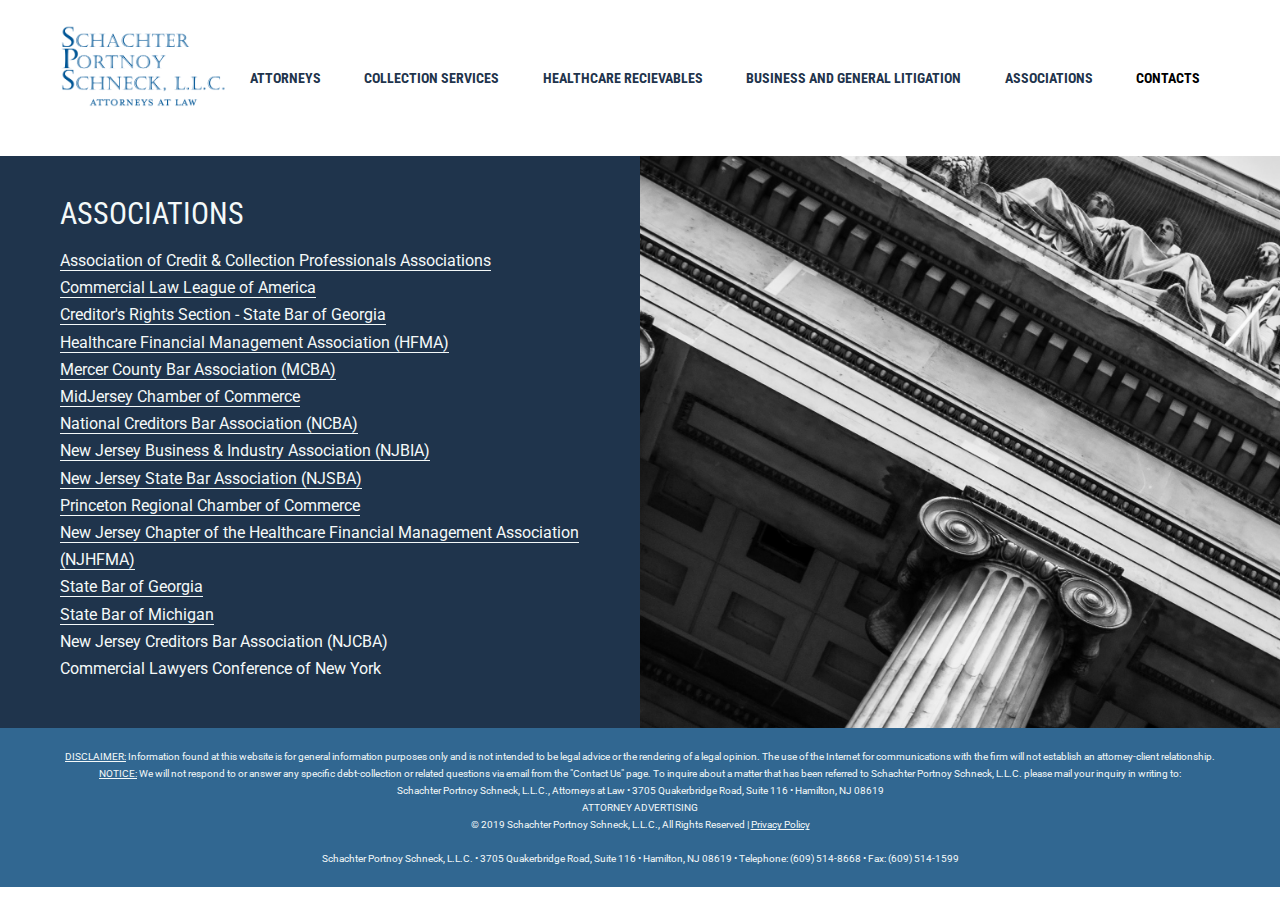
<file: associations.html>
<!DOCTYPE html>
<html lang="en" dir="ltr">
  <head>
    <meta charset="utf-8">
    <meta name="viewport" content="width=device-width" />
    <link rel="stylesheet" href="healthcare.css">
    <script src="https://ajax.googleapis.com/ajax/libs/jquery/3.4.1/jquery.min.js"></script>
    <script type="text/javascript" src="mobile.js"></script>
    <link href="https://fonts.googleapis.com/css?family=Roboto+Condensed:400,700&display=swap" rel="stylesheet">
    <link href="https://fonts.googleapis.com/css?family=Roboto:100,300,400,700,900i&display=swap" rel="stylesheet">
  </head>

  <body id="body">
    <div id="fullwebsite">
    <header>

    </header>
      <a href="index.html">  <img id="logo" src="images/SPS_logo.png" alt=""></a>
      <nav class="desktopnav">

        <ul class="navWords">
          <li><a href="attorneys.html">ATTORNEYS</a></li>
          <li><a href="collection.html">COLLECTION SERVICES</a></li>
          <li><a href="healthcare.html">HEALTHCARE RECIEVABLES</a></li>
          <li><a href="business.html">BUSINESS AND GENERAL LITIGATION</a></li>
          <li><a href="associations.html">ASSOCIATIONS</a></li>
          <li>CONTACTS</li>
        </ul>

      </nav>
<div class="line">
</div>
<nav>
  <div class='mobileMenuButton'>&#9776;</div>
  <nav class='mobile'>
    <div class='mobileExit'>close</div>
  <ul>
    <li><a href="attorneys.html">ATTORNEYS</a></li>
    <li><a href="collection.html">COLLECTION SERVICES</a></li>
    <li><a href="healthcare.html">HEALTHCARE RECIEVABLES</a></li>
    <li><a href="business.html">BUSINESS AND GENERAL LITIGATION</a></li>
    <li><a href="associations.html">ASSOCIATIONS</a></li>
    <li><a href="contact.html">CONTACTS</a></li>
  </ul>
</nav>



            <div class='some-page-wrapper'>

          <div class='row'>
            <div class='column'>
              <div class='orange-column'>
                <h2>ASSOCIATIONS</h2>
                <p id="introText">
                <a href="https://www.acainternational.org" target="_blank">Association of Credit & Collection Professionals	Associations</a>
                <br><a href="https://clla.org/" target="_blank">Commercial Law League of America</a>
                <br><a href="https://www.gabar.org/committeesprogramssections/sections/creditorsrightsandcommerciallitigation/index.cfm" target="_blank">Creditor's Rights Section - State Bar of Georgia</a>
                <br><a href="https://www.hfma.org/" target="_blank">Healthcare Financial Management Association (HFMA)</a>
                <br><a href="https://www.mercerbar.com/" target="_blank">Mercer County Bar Association (MCBA)</a>
                <br><a href="https://princetonmercerchamber.org/" target="_blank">MidJersey Chamber of Commerce</a>
                <br><a href="https://www.creditorsbar.org/default.aspx" target="_blank">National Creditors Bar Association (NCBA)</a>
                <br><a href="https://www.njbia.org/" target="_blank">New Jersey Business & Industry Association (NJBIA)</a>
                <br><a href="https://tcms.njsba.com/PersonifyEbusiness/default.aspx" target="_blank">New Jersey State Bar Association (NJSBA)</a>
                <br><a href="https://princetonmercerchamber.org//" target="_blank">Princeton Regional Chamber of Commerce</a>
                <br><a href="https://hfmanj.org/" target="_blank">New Jersey Chapter of the Healthcare Financial Management Association (NJHFMA)</a>
                <br><a href="https://www.gabar.org/" target="_blank">State Bar of Georgia</a>
                <br><a href="https://www.michbar.org/" target="_blank">State Bar of Michigan</a>
                <br>New Jersey Creditors Bar Association (NJCBA)
                <br>Commercial Lawyers Conference of New York
              </p>



              </div>
            </div>

            <div class='column'>
              <div class='blue-column'>
                <img id="image" src="images/sebastian-pichler-bAQH53VquTc-unsplash.jpg" alt="">
              </div>
            </div>

          </div>
        </div>










      <p id="footer"><span id="underline">DISCLAIMER:</span> Information found at this website is for general information purposes only and is not intended to be legal advice or the rendering of a legal opinion. The use of the Internet for communications with the firm will not establish an attorney-client relationship.
<br><span id="underline">NOTICE:</span> We will not respond to or answer any specific debt-collection or related questions via email from the "Contact Us" page. To inquire about a matter that has been referred to Schachter Portnoy Schneck, L.L.C. please mail your inquiry in writing to:<br>
Schachter Portnoy Schneck, L.L.C., Attorneys at Law   •   3705 Quakerbridge Road, Suite 116   •   Hamilton, NJ 08619
<br>ATTORNEY ADVERTISING
<br>© 2019 Schachter Portnoy Schneck, L.L.C.,  All Rights Reserved | <a href="privacy.html">Privacy Policy</a>
<br><br>Schachter Portnoy Schneck, L.L.C.   •   3705 Quakerbridge Road, Suite 116  •  Hamilton, NJ 08619    •   Telephone: (609) 514-8668  •   Fax: (609) 514-1599
 </p>


  </body>

</html>
</file>
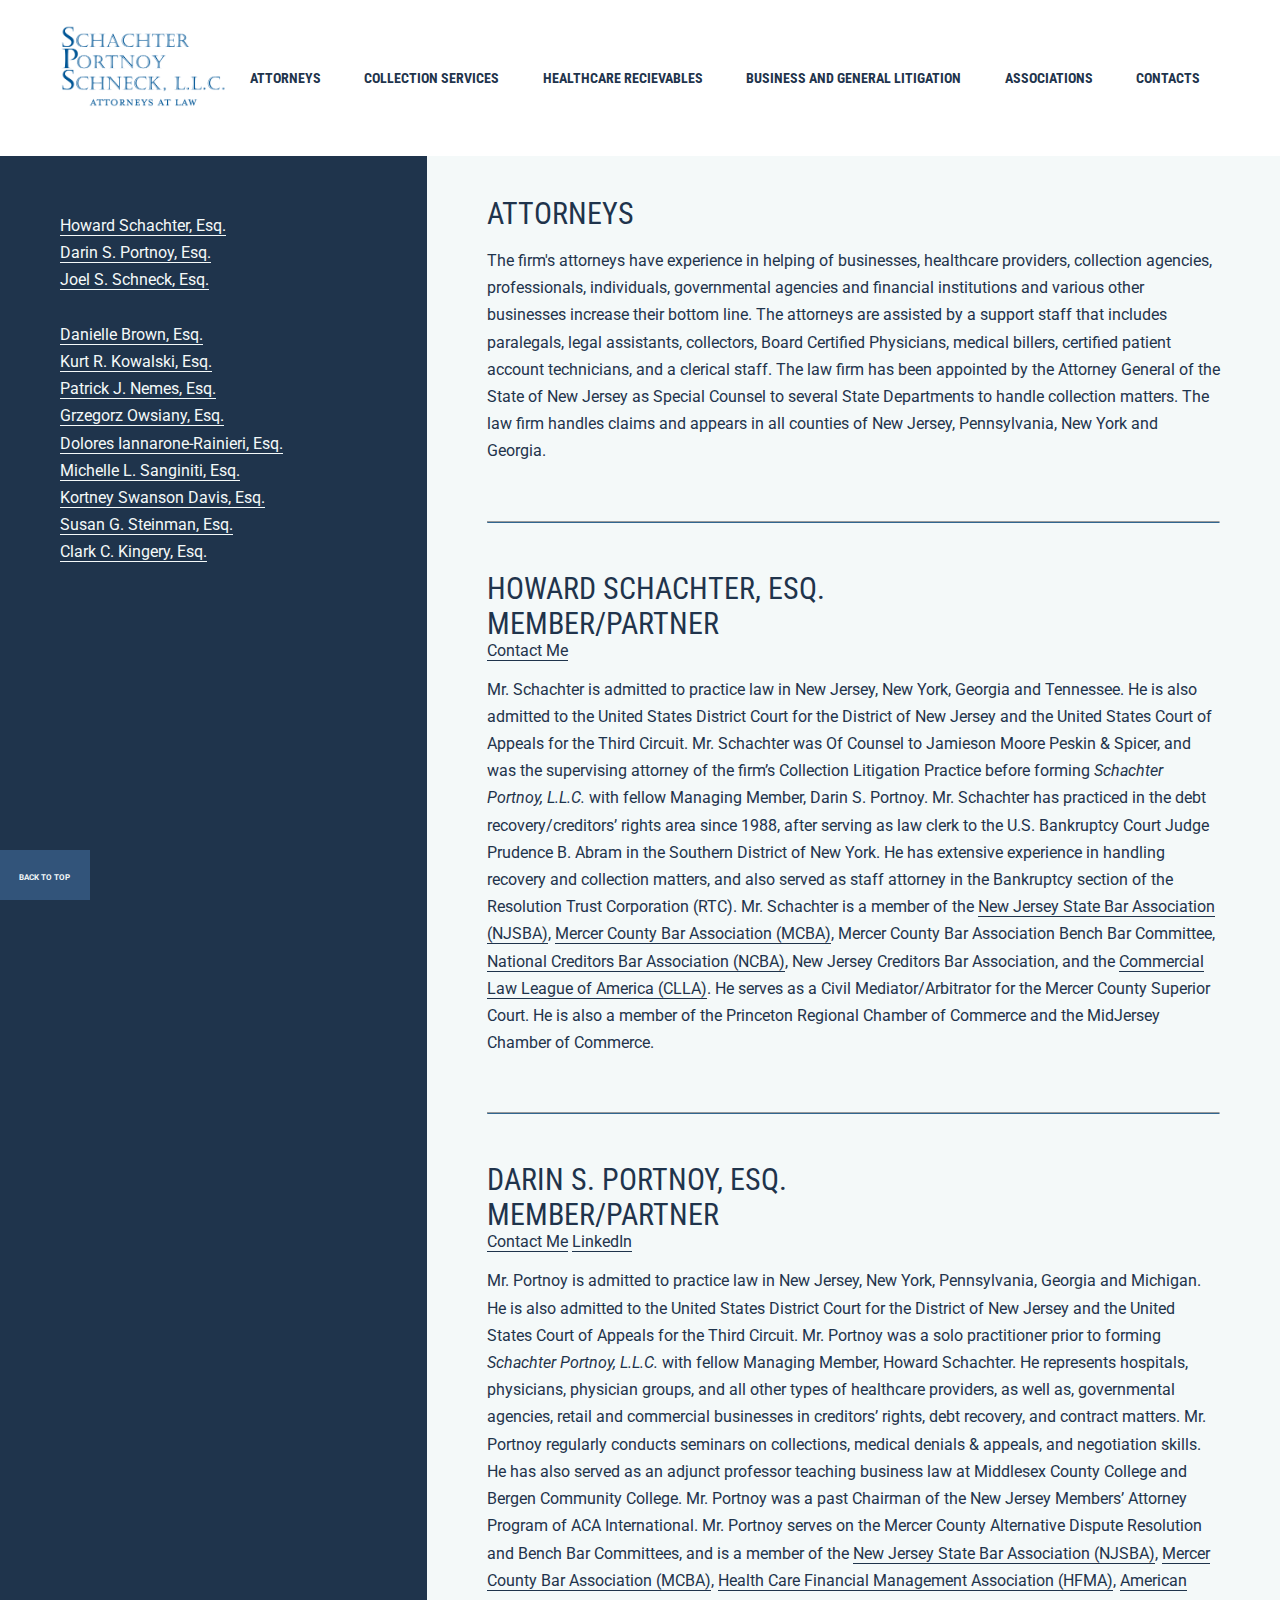
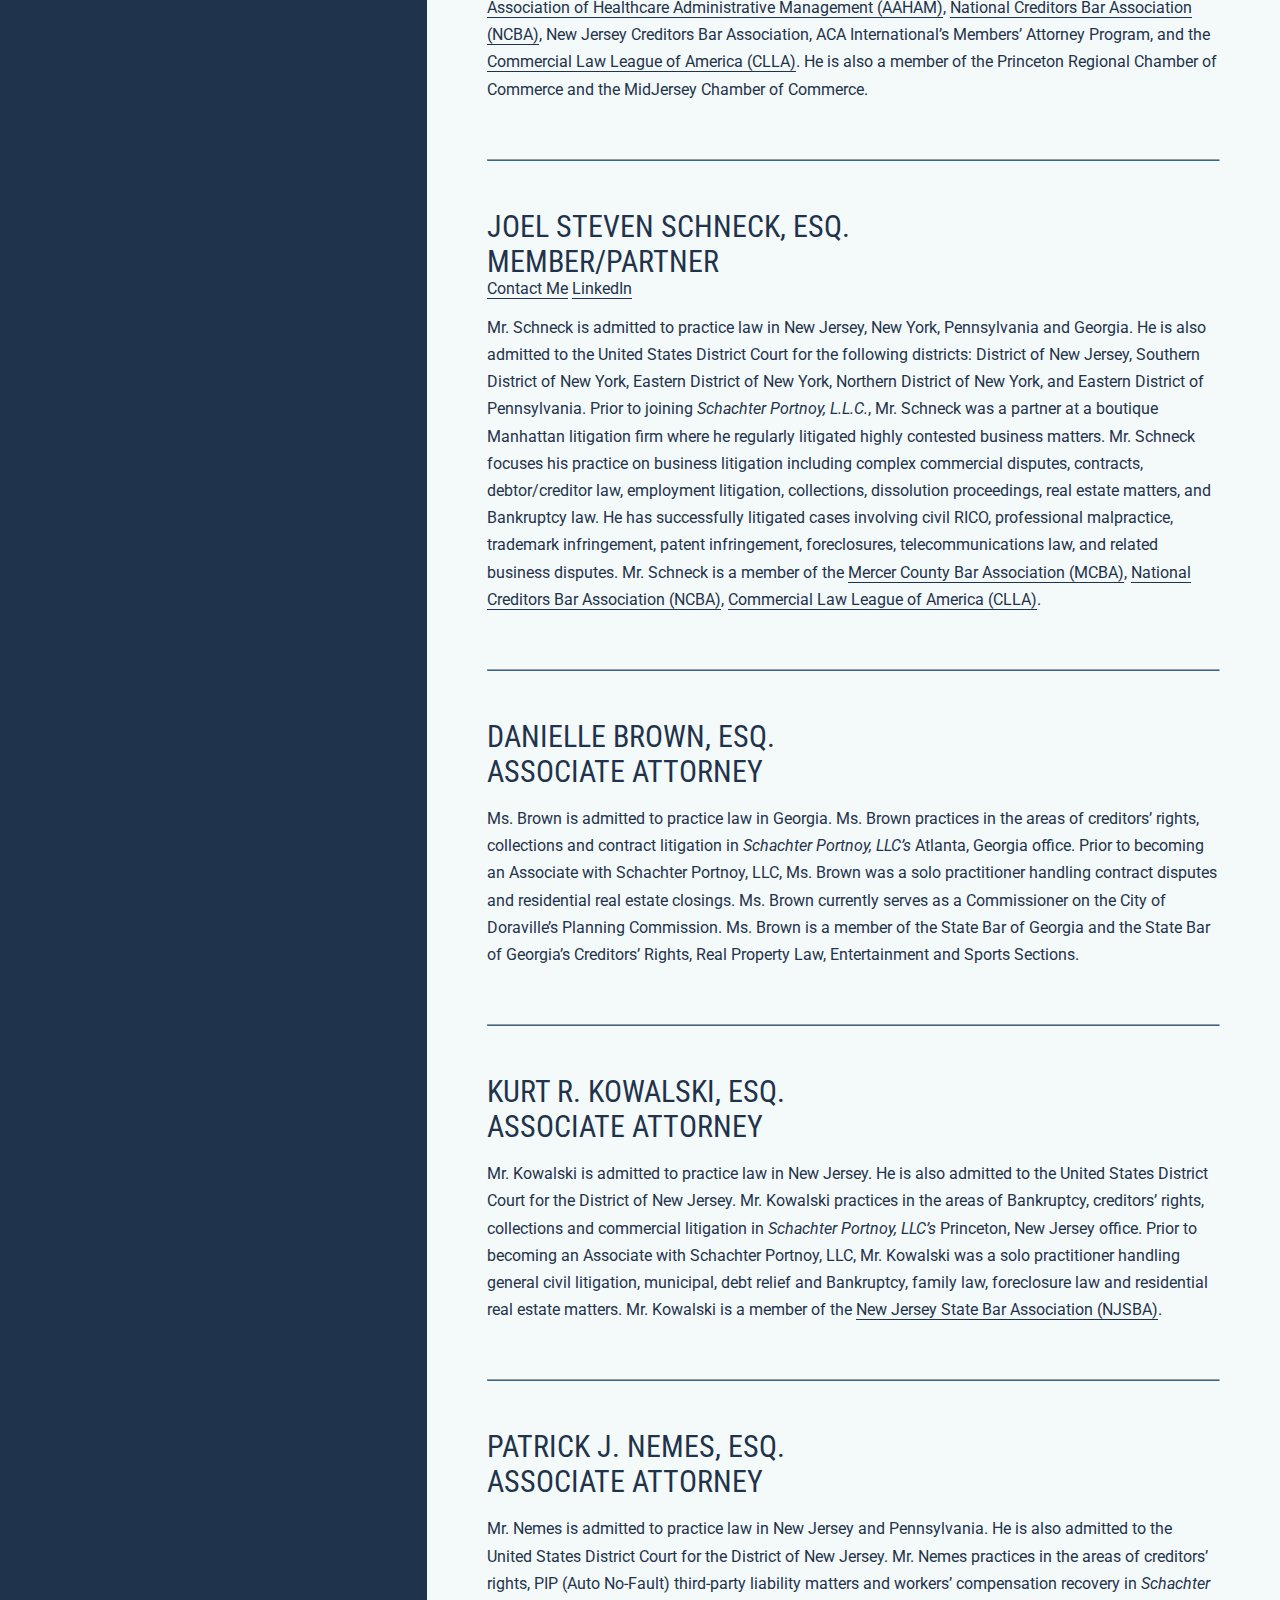
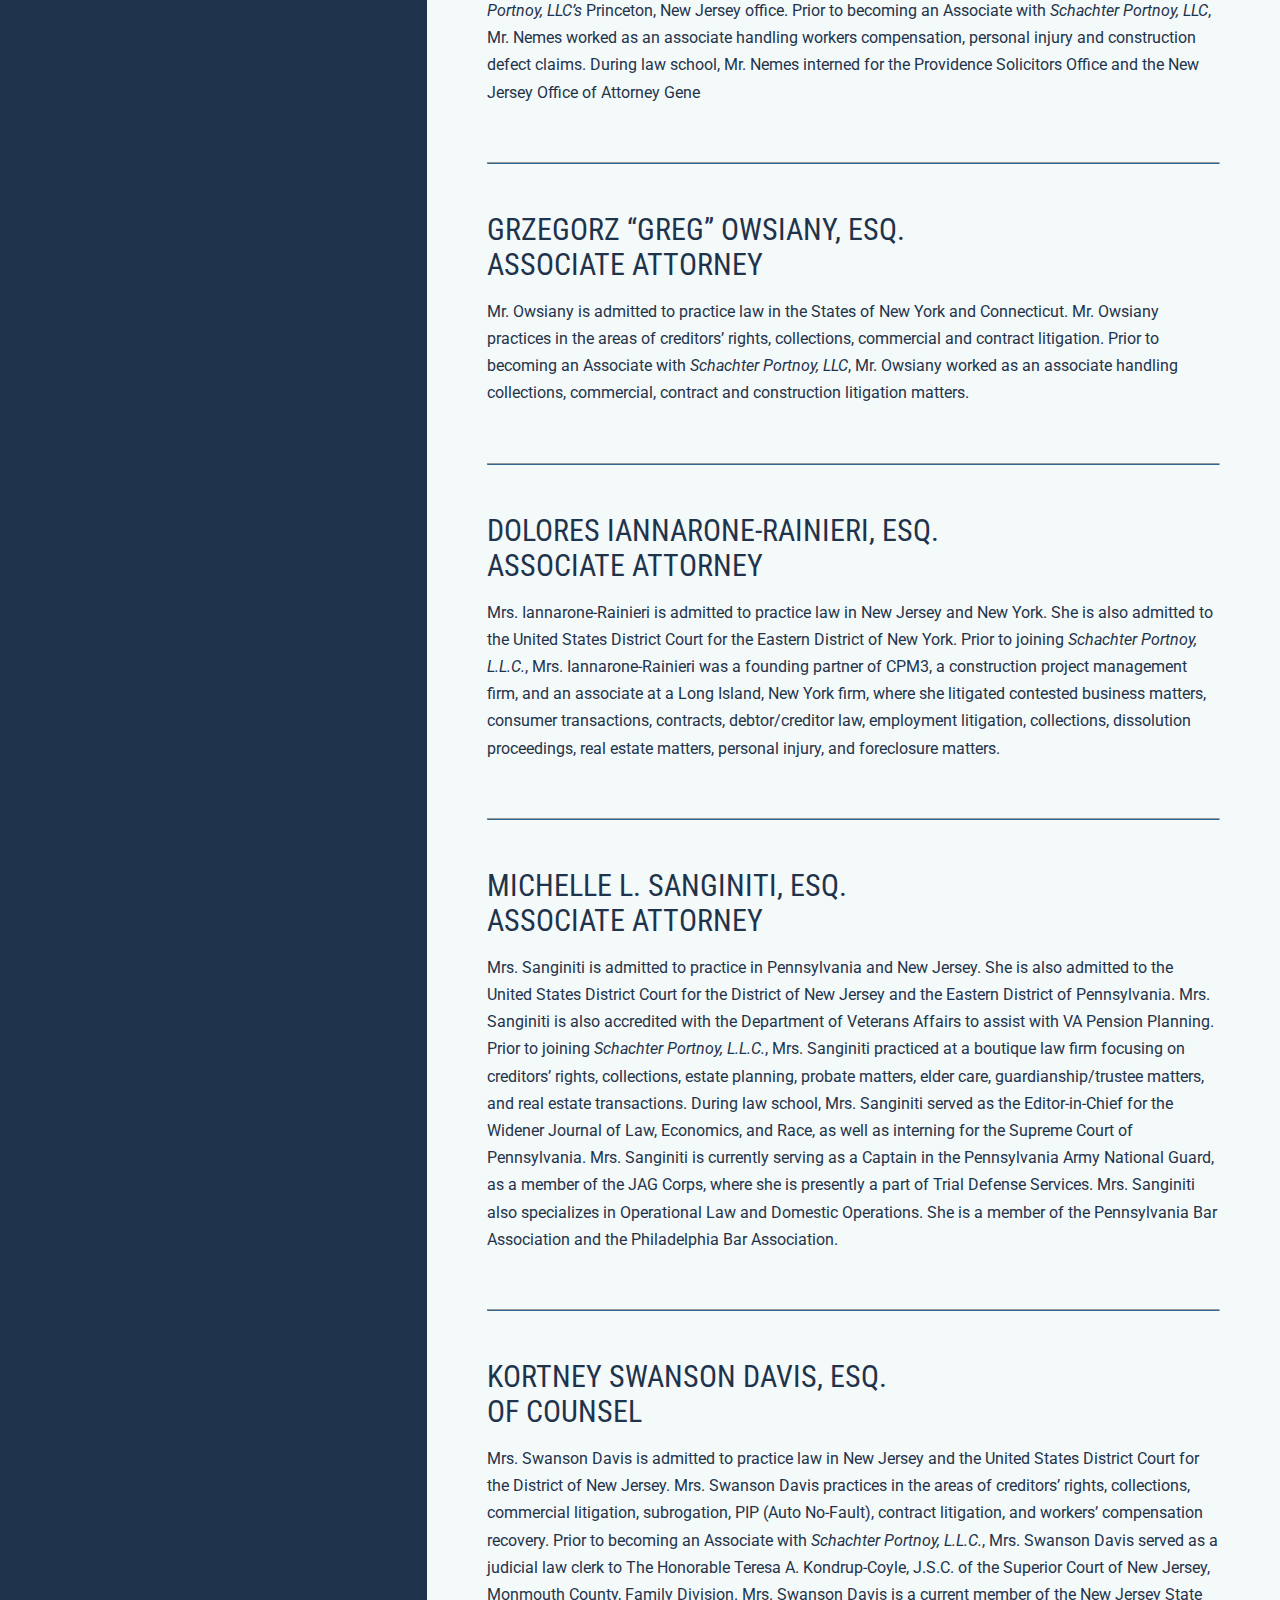
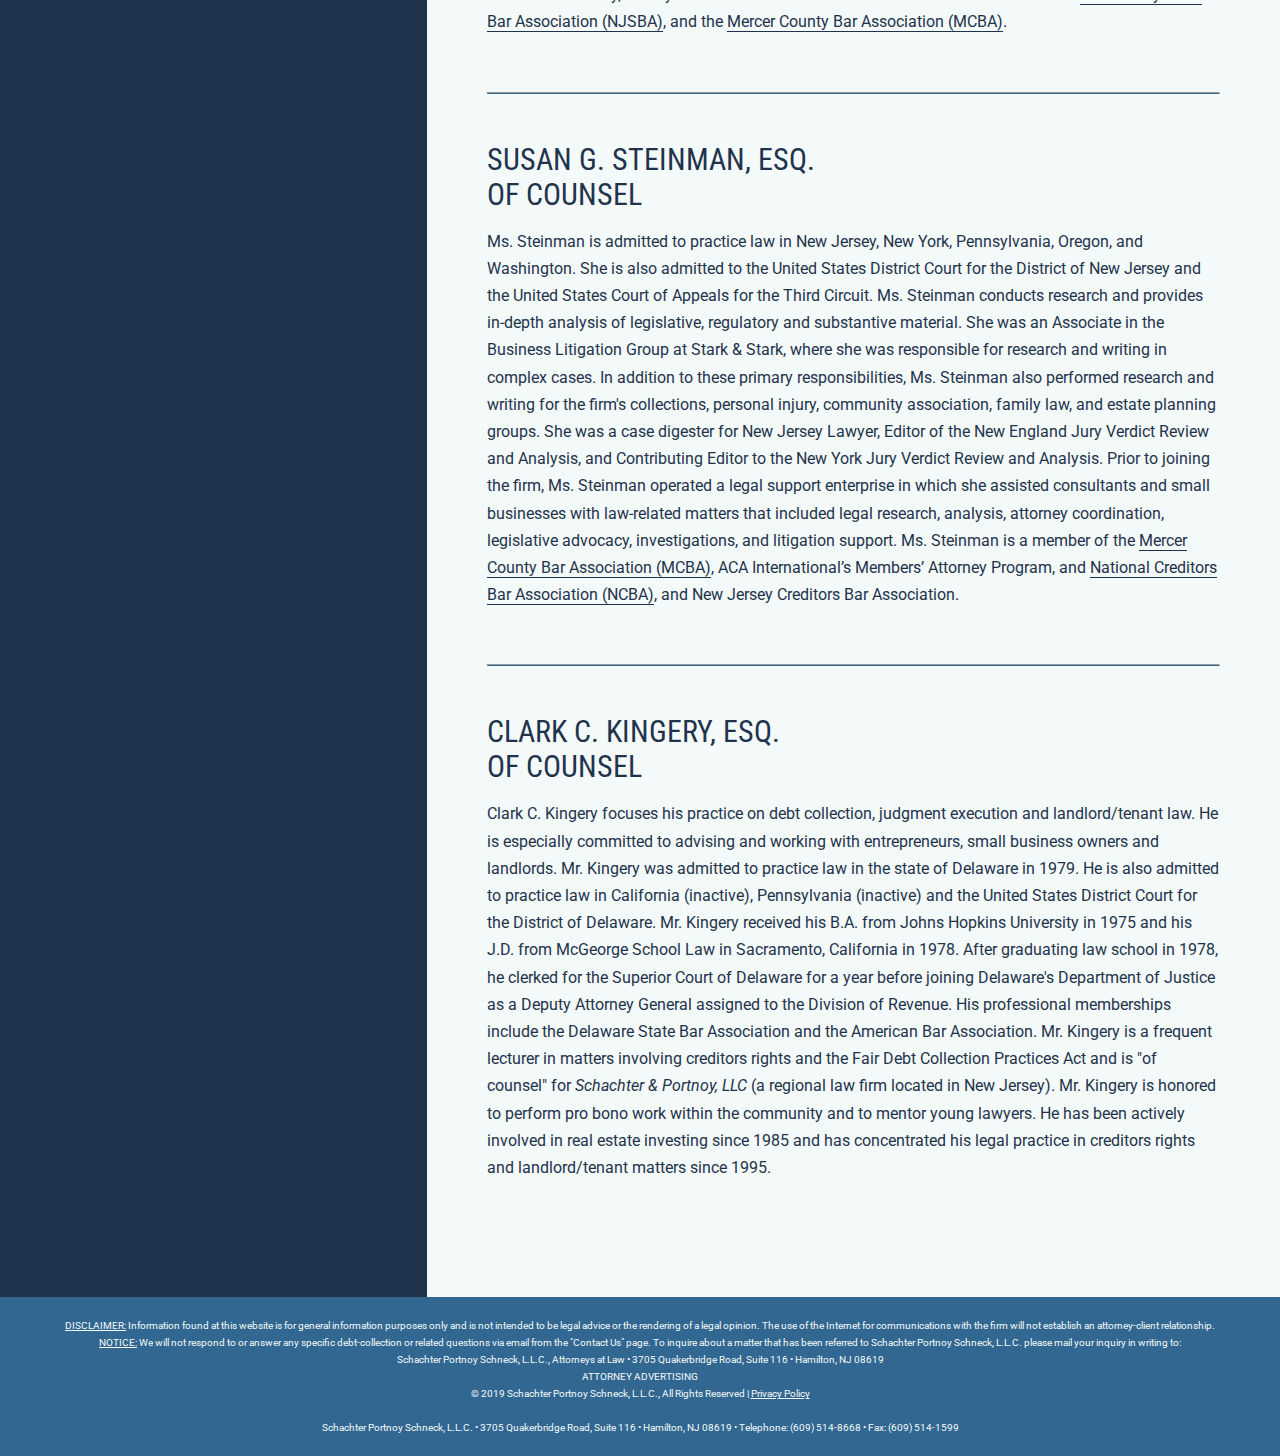
<file: attorneys.html>
<!DOCTYPE html>
<html lang="en" dir="ltr">
  <head>
    <meta charset="utf-8">
    <meta name="viewport" content="width=device-width" />
    <link rel="stylesheet" href="attorneys.css">
    <script src="https://ajax.googleapis.com/ajax/libs/jquery/3.4.1/jquery.min.js"></script>
    <script type="text/javascript" src="mobile.js"></script>
    <link href="https://fonts.googleapis.com/css?family=Roboto+Condensed:400,700&display=swap" rel="stylesheet">
    <link href="https://fonts.googleapis.com/css?family=Roboto:100,300,400,400i,500,500i,700,900&display=swap" rel="stylesheet">
  </head>

  <body id="body">
    <div id="fullwebsite">
    <header>

    </header>

  
          <a href="index.html">  <img id="logo" src="images/SPS_logo.png" alt=""></a>
          <nav class="desktopnav">

            <ul class="navWords">
              <li><a href="attorneys.html">ATTORNEYS</a></li>
              <li><a href="collection.html">COLLECTION SERVICES</a></li>
              <li><a href="healthcare.html">HEALTHCARE RECIEVABLES</a></li>
              <li><a href="business.html">BUSINESS AND GENERAL LITIGATION</a></li>
              <li><a href="associations.html">ASSOCIATIONS</a></li>
              <li><a href="contact.html">CONTACTS</a></li>
            </ul>

          </nav>
    <div class="line">
    </div>
          <nav>
            <div class='mobileMenuButton'>&#9776;</div>
            <nav class='mobile'>
              <div class='mobileExit'>close</div>
            <ul>
              <li><a href="attorneys.html">ATTORNEYS</a></li>
              <li><a href="collection.html">COLLECTION SERVICES</a></li>
              <li><a href="healthcare.html">HEALTHCARE RECIEVABLES</a></li>
              <li><a href="business.html">BUSINESS AND GENERAL LITIGATION</a></li>
              <li><a href="associations.html">ASSOCIATIONS</a></li>
              <li><a href="contact.html">CONTACTS</a></li>
            </ul>
          </nav>

      <div class="button">
        <p><a href="#logo">BACK TO TOP</a></p>
      </div>

            <div class='some-page-wrapper'>
              <div class='row'>
                <div class='column'>
                  <div class='blue-column'>
            <p id="introText2">
              <a href="#Howard">Howard Schachter, Esq.</a>
              <BR><a href="#Darin">Darin S. Portnoy, Esq.</a>
              <BR><a href="#Joel">Joel S. Schneck, Esq.</a>
              <BR><BR><a href="#Danielle">Danielle Brown, Esq.</a>
              <BR><a href="#Kurt">Kurt R. Kowalski, Esq.</a>
              <BR><a href="#Patrick">Patrick J. Nemes, Esq.</a>
              <BR><a href="#Greg">Grzegorz Owsiany, Esq.</a>
              <BR><a href="#Dolores">Dolores Iannarone-Rainieri, Esq.</a>
              <BR><a href="#Michelle">Michelle L. Sanginiti, Esq.</a>
              <BR><a href="#Kortney">Kortney Swanson Davis, Esq.</a>
              <BR><a href="#Susan">Susan G. Steinman, Esq.</a>
              <BR><a href="#Clark">Clark C. Kingery, Esq.</a>
            </p>



          </div>
        </div>
        <div class='double-column'>
          <div class='orange-column'>

            <h3>ATTORNEYS</h3>
            <p id="introText">
              The firm's attorneys have experience in helping of businesses, healthcare providers, collection agencies, professionals, individuals, governmental agencies and financial institutions and various other businesses increase their bottom line. The attorneys are assisted by a support staff that includes paralegals, legal assistants, collectors, Board Certified Physicians, medical billers, certified patient account technicians, and a clerical staff. The law firm has been appointed by the Attorney General of the State of New Jersey as Special Counsel to several State Departments to handle collection matters. The law firm handles claims and appears in all counties of New Jersey, Pennsylvania, New York and Georgia.
          </p>
          <hr>



            <div id="Howard">
              <h2>Howard Schachter, Esq.
              <br>Member/Partner</h2>
              <a class="mail" href="mailto: hs@splawoffice.com">Contact Me</a>
          <p id="introText">
            Mr. Schachter is admitted to practice law in New Jersey, New York, Georgia and Tennessee. He is also admitted to the United States District Court for the District of New Jersey and the United States Court of Appeals for the Third Circuit.

            Mr. Schachter was Of Counsel to Jamieson Moore Peskin & Spicer, and was the supervising attorney of the firm’s Collection Litigation Practice before forming <span>Schachter Portnoy, L.L.C.</span> with fellow Managing Member, Darin S. Portnoy. Mr. Schachter has practiced in the debt recovery/creditors’ rights area since 1988, after serving as law clerk to the U.S. Bankruptcy Court Judge Prudence B. Abram in the Southern District of New York. He has extensive experience in handling recovery and collection matters, and also served as staff attorney in the Bankruptcy section of the Resolution Trust Corporation (RTC).

            Mr. Schachter is a member of the <a class="weblink" href="https://tcms.njsba.com/PersonifyEbusiness/default.aspx" target="_blank">New Jersey State Bar Association (NJSBA)</a>, <a class="weblink" href="https://www.mercerbar.com/" target="_blank">Mercer County Bar Association (MCBA)</a>, Mercer County Bar Association Bench Bar Committee, <a class="weblink" href="https://www.creditorsbar.org/default.aspx" target="_blank"> National Creditors Bar Association (NCBA)</a>, New Jersey Creditors Bar Association, and the <a class="weblink" href="https://clla.org/" target="_blank">Commercial Law League of America (CLLA)</a>. He serves as a Civil Mediator/Arbitrator for the Mercer County Superior Court. He is also a member of the Princeton Regional Chamber of Commerce and the MidJersey Chamber of Commerce.
          </p>
<hr>
      </div>



        <div id="Darin">
          <h2>Darin S. Portnoy, Esq.
          <br>Member/Partner</h2>
          <a class="mail" href="mailto: dsp@splawoffice.com">Contact Me</a>
          <a class="mail" href="https://www.linkedin.com/in/schachterportnoy/" target="_blank">LinkedIn</a>
      <p id="introText">
        Mr. Portnoy is admitted to practice law in New Jersey, New York, Pennsylvania, Georgia and Michigan. He is also admitted to the United States District Court for the District of New Jersey and the United States Court of Appeals for the Third Circuit.

        Mr. Portnoy was a solo practitioner prior to forming <span>Schachter Portnoy, L.L.C.</span> with fellow Managing Member, Howard Schachter. He represents hospitals, physicians, physician groups, and all other types of healthcare providers, as well as, governmental agencies, retail and commercial businesses in creditors’ rights, debt recovery, and contract matters. Mr. Portnoy regularly conducts seminars on collections, medical denials & appeals, and negotiation skills. He has also served as an adjunct professor teaching business law at Middlesex County College and Bergen Community College.

        Mr. Portnoy was a past Chairman of the New Jersey Members’ Attorney Program of ACA International. Mr. Portnoy serves on the Mercer County Alternative Dispute Resolution and Bench Bar Committees, and is a member of the <a class="mail" href="https://tcms.njsba.com/PersonifyEbusiness/default.aspx" target="_blank">New Jersey State Bar Association (NJSBA)</a>, <a class="mail" href="https://www.mercerbar.com/" target="_blank">Mercer County Bar Association (MCBA)</a>, <a class="mail" href="https://www.hfma.org/" target="_blank">Health Care Financial Management Association (HFMA)</a>, <a class="weblink" href="https://www.aaham.org/" target="_blank">American Association of Healthcare Administrative Management (AAHAM)</a>, <a class="weblink" href="https://www.creditorsbar.org/default.aspx" target="_blank"> National Creditors Bar Association (NCBA)</a>, New Jersey Creditors Bar Association, ACA International’s Members’ Attorney Program, and the <a class="weblink" href="https://clla.org/" target="_blank">Commercial Law League of America (CLLA)</a>. He is also a member of the Princeton Regional Chamber of Commerce and the MidJersey Chamber of Commerce.
      </p>
  <hr>
  </div>

  <div id="Joel">
    <h2>Joel Steven Schneck, Esq.
    <br>Member/Partner</h2>
    <a class="mail" href="mailto: jss@splawoffice.com">Contact Me</a>
    <a class="mail" href="https://www.linkedin.com/in/joel-s-schneck-46b2587/" target="_blank">LinkedIn</a>
  <p id="introText">
    Mr. Schneck is admitted to practice law in New Jersey, New York, Pennsylvania and Georgia. He is also admitted to the United States District Court for the following districts: District of New Jersey, Southern District of New York, Eastern District of New York, Northern District of New York, and Eastern District of Pennsylvania.

    Prior to joining <span>Schachter Portnoy, L.L.C.</span>, Mr. Schneck was a partner at a boutique Manhattan litigation firm where he regularly litigated highly contested business matters. Mr. Schneck focuses his practice on business litigation including complex commercial disputes, contracts, debtor/creditor law, employment litigation, collections, dissolution proceedings, real estate matters, and Bankruptcy law. He has successfully litigated cases involving civil RICO, professional malpractice, trademark infringement, patent infringement, foreclosures, telecommunications law, and related business disputes.

    Mr. Schneck is a member of the <a class="mail" href="https://www.mercerbar.com/" target="_blank">Mercer County Bar Association (MCBA)</a>, <a class="weblink" href="https://www.creditorsbar.org/default.aspx" target="_blank"> National Creditors Bar Association (NCBA)</a>, <a class="weblink" href="https://clla.org/" target="_blank">Commercial Law League of America (CLLA)</a>.
  </p>
  <hr>
  </div>

  <div id="Danielle">
    <h2>Danielle Brown, Esq.
    <br>Associate Attorney</h2>

  <p id="introText">
    Ms. Brown is admitted to practice law in Georgia.

    Ms. Brown practices in the areas of creditors’ rights, collections and contract litigation in <span>Schachter Portnoy, LLC’s</span> Atlanta, Georgia office. Prior to becoming an Associate with Schachter Portnoy, LLC, Ms. Brown was a solo practitioner handling contract disputes and residential real estate closings.

    Ms. Brown currently serves as a Commissioner on the City of Doraville’s Planning Commission.

    Ms. Brown is a member of the State Bar of Georgia and the State Bar of Georgia’s Creditors’ Rights, Real Property Law, Entertainment and Sports Sections.
  </p>
  <hr>
  </div>

  <div id="Kurt">
    <h2>Kurt R. Kowalski, Esq.
    <br>Associate Attorney</h2>

  <p id="introText">
    Mr. Kowalski is admitted to practice law in New Jersey. He is also admitted to the United States District Court for the District of New Jersey.

    Mr. Kowalski practices in the areas of Bankruptcy, creditors’ rights, collections and commercial litigation in <span>Schachter Portnoy, LLC’s</span> Princeton, New Jersey office. Prior to becoming an Associate with Schachter Portnoy, LLC, Mr. Kowalski was a solo practitioner handling general civil litigation, municipal, debt relief and Bankruptcy, family law, foreclosure law and residential real estate matters.

    Mr. Kowalski is a member of the <a class="weblink" href="https://tcms.njsba.com/PersonifyEbusiness/default.aspx" target="_blank">New Jersey State Bar Association (NJSBA)</a>.
  </p>
  <hr>
  </div>

  <div id="Patrick">
    <h2>Patrick J. Nemes, Esq.
    <br>Associate Attorney</h2>

  <p id="introText">
    Mr. Nemes is admitted to practice law in New Jersey and Pennsylvania. He is also admitted to the United States District Court for the District of New Jersey.

    Mr. Nemes practices in the areas of creditors’ rights, PIP (Auto No-Fault) third-party liability matters and workers’ compensation recovery in <span>Schachter Portnoy, LLC’s</span> Princeton, New Jersey office. Prior to becoming an Associate with <span>Schachter Portnoy, LLC</span>, Mr. Nemes worked as an associate handling workers compensation, personal injury and construction defect claims.

    During law school, Mr. Nemes interned for the Providence Solicitors Office and the New Jersey Office of Attorney Gene
  </p>
  <hr>
  </div>

  <div id="Greg">
    <h2>Grzegorz “Greg” Owsiany, Esq.
    <br>Associate Attorney</h2>

  <p id="introText">
    Mr. Owsiany is admitted to practice law in the States of New York and Connecticut.

    Mr. Owsiany practices in the areas of creditors’ rights, collections, commercial and contract litigation. Prior to becoming an Associate with <span>Schachter Portnoy, LLC</span>, Mr. Owsiany worked as an associate handling collections, commercial, contract and construction litigation matters.
  </p>
  <hr>
  </div>

  <div id="Dolores">
    <h2>Dolores Iannarone-Rainieri, Esq.
    <br>Associate Attorney</h2>

  <p id="introText">
    Mrs. Iannarone-Rainieri is admitted to practice law in New Jersey and New York. She is also admitted to the United States District Court for the Eastern District of New York.

    Prior to joining <span>Schachter Portnoy, L.L.C.</span>, Mrs. Iannarone-Rainieri was a founding partner of CPM3, a construction project management firm, and an associate at a Long Island, New York firm, where she litigated contested business matters, consumer transactions, contracts, debtor/creditor law, employment litigation, collections, dissolution proceedings, real estate matters, personal injury, and foreclosure matters.
  </p>
  <hr>
  </div>

  <div id="Michelle">
    <h2>Michelle L. Sanginiti, Esq.
    <br>Associate Attorney</h2>

  <p id="introText">
    Mrs. Sanginiti is admitted to practice in Pennsylvania and New Jersey. She is also admitted to the United States District Court for the District of New Jersey and the Eastern District of Pennsylvania. Mrs. Sanginiti is also accredited with the Department of Veterans Affairs to assist with VA Pension Planning.

    Prior to joining <span>Schachter Portnoy, L.L.C.</span>, Mrs. Sanginiti practiced at a boutique law firm focusing on creditors’ rights, collections, estate planning, probate matters, elder care, guardianship/trustee matters, and real estate transactions. During law school, Mrs. Sanginiti served as the Editor-in-Chief for the Widener Journal of Law, Economics, and Race, as well as interning for the Supreme Court of Pennsylvania.

    Mrs. Sanginiti is currently serving as a Captain in the Pennsylvania Army National Guard, as a member of the JAG Corps, where she is presently a part of Trial Defense Services. Mrs. Sanginiti also specializes in Operational Law and Domestic Operations.

    She is a member of the Pennsylvania Bar Association and the Philadelphia Bar Association.
</p>
  <hr>
  </div>

  <div id="Kortney">
    <h2>Kortney Swanson Davis, Esq.
    <br>Of Counsel</h2>

  <p id="introText">
    Mrs. Swanson Davis is admitted to practice law in New Jersey and the United States District Court for the District of New Jersey.

    Mrs. Swanson Davis practices in the areas of creditors’ rights, collections, commercial litigation, subrogation, PIP (Auto No-Fault), contract litigation, and workers’ compensation recovery. Prior to becoming an Associate with <span>Schachter Portnoy, L.L.C.</span>, Mrs. Swanson Davis served as a judicial law clerk to The Honorable Teresa A. Kondrup-Coyle, J.S.C. of the Superior Court of New Jersey, Monmouth County, Family Division.

    Mrs. Swanson Davis is a current member of the <a class="weblink" href="https://tcms.njsba.com/PersonifyEbusiness/default.aspx" target="_blank">New Jersey State Bar Association (NJSBA)</a>, and the <a class="weblink" href="https://www.mercerbar.com/" target="_blank">Mercer County Bar Association (MCBA)</a>.

</p>
  <hr>
  </div>


  <div id="Susan">
    <h2>Susan G. Steinman, Esq.
    <br>Of Counsel</h2>

  <p id="introText">
    Ms. Steinman is admitted to practice law in New Jersey, New York, Pennsylvania, Oregon, and Washington. She is also admitted to the United States District Court for the District of New Jersey and the United States Court of Appeals for the Third Circuit.

    Ms. Steinman conducts research and provides in-depth analysis of legislative, regulatory and substantive material. She was an Associate in the Business Litigation Group at Stark & Stark, where she was responsible for research and writing in complex cases. In addition to these primary responsibilities, Ms. Steinman also performed research and writing for the firm's collections, personal injury, community association, family law, and estate planning groups. She was a case digester for New Jersey Lawyer, Editor of the New England Jury Verdict Review and Analysis, and Contributing Editor to the New York Jury Verdict Review and Analysis. Prior to joining the firm, Ms. Steinman operated a legal support enterprise in which she assisted consultants and small businesses with law-related matters that included legal research, analysis, attorney coordination, legislative advocacy, investigations, and litigation support.

    Ms. Steinman is a member of the <a class="weblink" href="https://www.mercerbar.com/" target="_blank">Mercer County Bar Association (MCBA)</a>, ACA International’s Members’ Attorney Program, and <a class="weblink" href="https://www.creditorsbar.org/default.aspx" target="_blank"> National Creditors Bar Association (NCBA)</a>, and New Jersey Creditors Bar Association.

  </p>
  <hr>
  </div>


  <div id="Clark">
    <h2>Clark C. Kingery, Esq.
    <br>Of Counsel</h2>

  <p id="introText">
    Clark C. Kingery focuses his practice on debt collection, judgment execution and landlord/tenant law. He is especially committed to advising and working with entrepreneurs, small business owners and landlords.

    Mr. Kingery was admitted to practice law in the state of Delaware in 1979. He is also admitted to practice law in California (inactive), Pennsylvania (inactive) and the United States District Court for the District of Delaware.  Mr. Kingery received his B.A. from Johns Hopkins University in 1975 and his J.D. from McGeorge School Law in Sacramento, California in 1978. After graduating law school in 1978, he clerked for the Superior Court of Delaware for a year before joining Delaware's Department of Justice as a Deputy Attorney General assigned to the Division of Revenue.

    His professional memberships include the Delaware State Bar Association and the American Bar Association. Mr. Kingery is a frequent lecturer in matters involving creditors rights and the Fair Debt Collection Practices Act and is "of counsel" for <span>Schachter & Portnoy, LLC</span> (a regional law firm located in New Jersey).

    Mr. Kingery is honored to perform pro bono work within the community and to mentor young lawyers. He has been actively involved in real estate investing since 1985 and has concentrated his legal practice in creditors rights and landlord/tenant matters since 1995.

  </p>

  </div>


        </div>
      </div>
      </div>



        </div>
      </div>
    </div>
          </div>
        </div>










      <p id="footer"><span id="underline">DISCLAIMER:</span> Information found at this website is for general information purposes only and is not intended to be legal advice or the rendering of a legal opinion. The use of the Internet for communications with the firm will not establish an attorney-client relationship.
<br><span id="underline">NOTICE:</span> We will not respond to or answer any specific debt-collection or related questions via email from the "Contact Us" page. To inquire about a matter that has been referred to Schachter Portnoy Schneck, L.L.C. please mail your inquiry in writing to:<br>
Schachter Portnoy Schneck, L.L.C., Attorneys at Law   •   3705 Quakerbridge Road, Suite 116   •   Hamilton, NJ 08619
<br>ATTORNEY ADVERTISING
<br>© 2019 Schachter Portnoy Schneck, L.L.C.,  All Rights Reserved | <a href="privacy.html">Privacy Policy</a>
<br><br>Schachter Portnoy Schneck, L.L.C.   •   3705 Quakerbridge Road, Suite 116  •  Hamilton, NJ 08619    •   Telephone: (609) 514-8668  •   Fax: (609) 514-1599
 </p>


  </body>

</html>
</file>
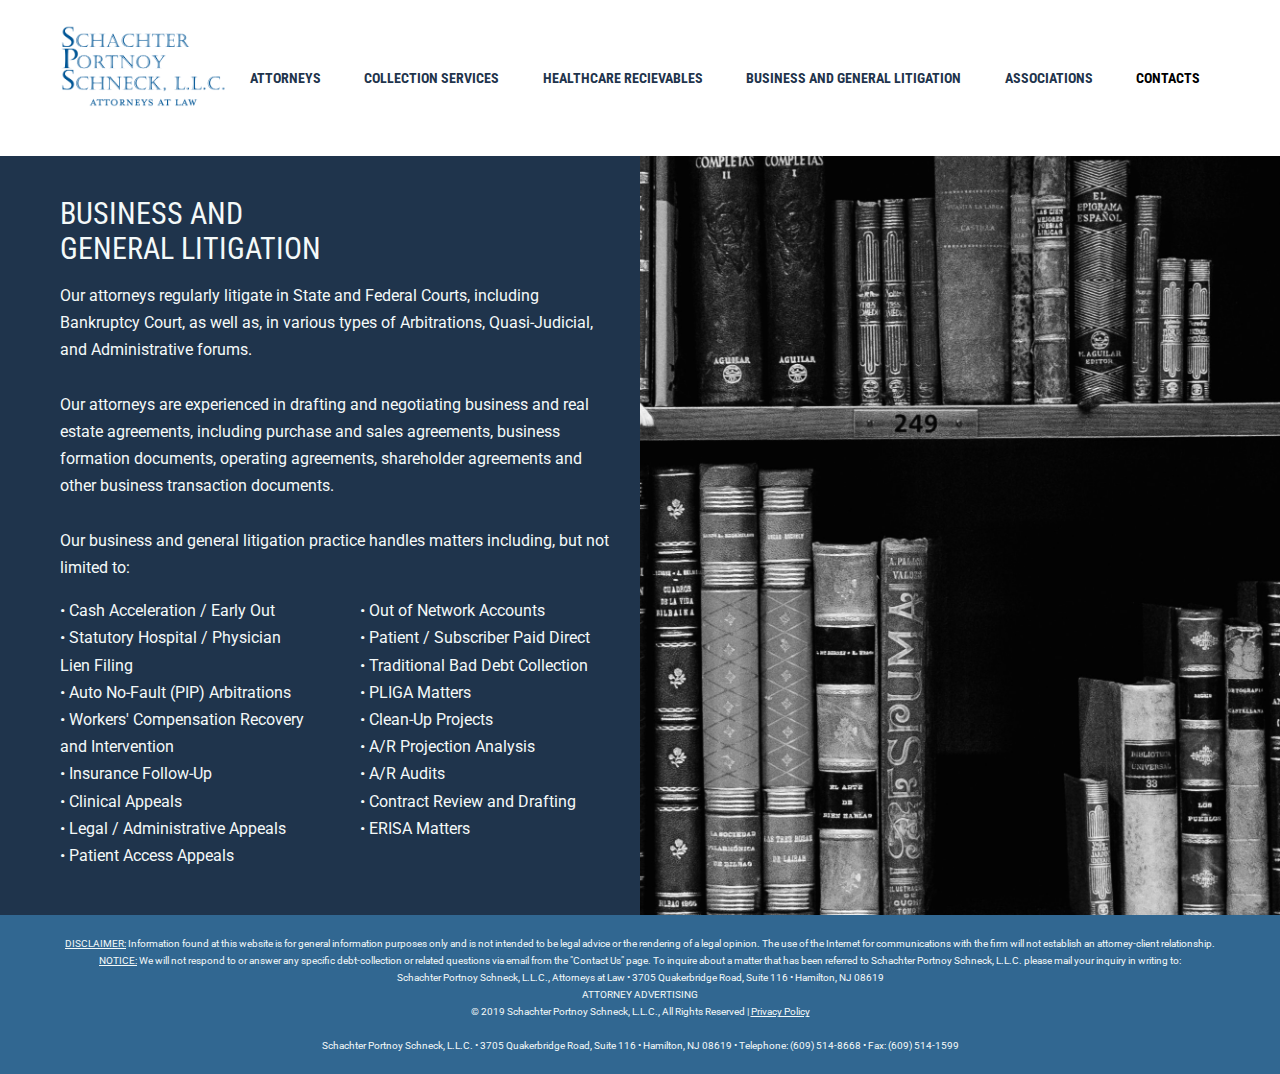
<file: business.html>
<!DOCTYPE html>
<html lang="en" dir="ltr">
  <head>
    <meta charset="utf-8">
    <meta name="viewport" content="width=device-width" />
    <link rel="stylesheet" href="healthcare.css">
    <script src="https://ajax.googleapis.com/ajax/libs/jquery/3.4.1/jquery.min.js"></script>
    <script type="text/javascript" src="mobile.js"></script>
      <link href="https://fonts.googleapis.com/css?family=Roboto+Condensed:400,700&display=swap" rel="stylesheet">
    <link href="https://fonts.googleapis.com/css?family=Roboto:100,300,400,700,900i&display=swap" rel="stylesheet">
  </head>

  <body id="body">
    <div id="fullwebsite">
    <header>

    </header>
      <a href="index.html">  <img id="logo" src="images/SPS_logo.png" alt=""></a>
      <nav class="desktopnav">

        <ul class="navWords">
          <li><a href="attorneys.html">ATTORNEYS</a></li>
          <li><a href="collection.html">COLLECTION SERVICES</a></li>
          <li><a href="healthcare.html">HEALTHCARE RECIEVABLES</a></li>
          <li><a href="business.html">BUSINESS AND GENERAL LITIGATION</a></li>
          <li><a href="associations.html">ASSOCIATIONS</a></li>
          <li>CONTACTS</li>
        </ul>

      </nav>
<div class="line">
</div>
<nav>
  <div class='mobileMenuButton'>&#9776;</div>
  <nav class='mobile'>
    <div class='mobileExit'>close</div>
  <ul>
    <li><a href="attorneys.html">ATTORNEYS</a></li>
    <li><a href="collection.html">COLLECTION SERVICES</a></li>
    <li><a href="healthcare.html">HEALTHCARE RECIEVABLES</a></li>
    <li><a href="business.html">BUSINESS AND GENERAL LITIGATION</a></li>
    <li><a href="associations.html">ASSOCIATIONS</a></li>
    <li><a href="contact.html">CONTACTS</a></li>
  </ul>
</nav>


      <div class='some-page-wrapper'>

    <div class='row'>
      <div class='column'>
        <div class='orange-column'>
          <h2>BUSINESS AND<BR>GENERAL LITIGATION</h2>
          <p id="introText">  Our attorneys regularly litigate in State and Federal Courts, including Bankruptcy Court, as well as, in various types of Arbitrations, Quasi-Judicial, and Administrative forums.

          <br><br>  Our attorneys are experienced in drafting and negotiating business and real estate agreements, including purchase and sales agreements, business formation documents, operating agreements, shareholder agreements and other business transaction documents.

          <br><br>   Our business and general litigation practice handles matters including, but not limited to:
        </p>
          <p class="textColumn1">
            • Cash Acceleration / Early Out
        <BR>• Statutory Hospital / Physician Lien Filing
        <BR>• Auto No-Fault (PIP) Arbitrations
        <BR>• Workers' Compensation Recovery and Intervention
        <BR>• Insurance Follow-Up
        <BR>• Clinical Appeals
        <BR>• Legal / Administrative Appeals
        <BR>• Patient Access Appeals
        <BR>• Out of Network Accounts
        <BR>• Patient / Subscriber Paid Direct
          <BR>• Traditional Bad Debt Collection
          <BR>• PLIGA Matters
          <BR>• Clean-Up Projects
          <BR>• A/R Projection Analysis
          <BR>• A/R Audits
          <BR>• Contract Review and Drafting
          <BR>• ERISA Matters

        </p>
        </div>
      </div>

      <div class='column'>
        <div class='blue-column'>
          <img id="image" src="images/inaki-del-olmo-NIJuEQw0RKg-unsplash.jpg" alt="">
        </div>
      </div>

    </div>
  </div>






      <p id="footer"><span id="underline">DISCLAIMER:</span> Information found at this website is for general information purposes only and is not intended to be legal advice or the rendering of a legal opinion. The use of the Internet for communications with the firm will not establish an attorney-client relationship.
<br><span id="underline">NOTICE:</span> We will not respond to or answer any specific debt-collection or related questions via email from the "Contact Us" page. To inquire about a matter that has been referred to Schachter Portnoy Schneck, L.L.C. please mail your inquiry in writing to:<br>
Schachter Portnoy Schneck, L.L.C., Attorneys at Law   •   3705 Quakerbridge Road, Suite 116   •   Hamilton, NJ 08619
<br>ATTORNEY ADVERTISING
<br>© 2019 Schachter Portnoy Schneck, L.L.C.,  All Rights Reserved | <a href="privacy.html">Privacy Policy</a>
<br><br>Schachter Portnoy Schneck, L.L.C.   •   3705 Quakerbridge Road, Suite 116  •  Hamilton, NJ 08619    •   Telephone: (609) 514-8668  •   Fax: (609) 514-1599
 </p>


  </body>

</html>
</file>
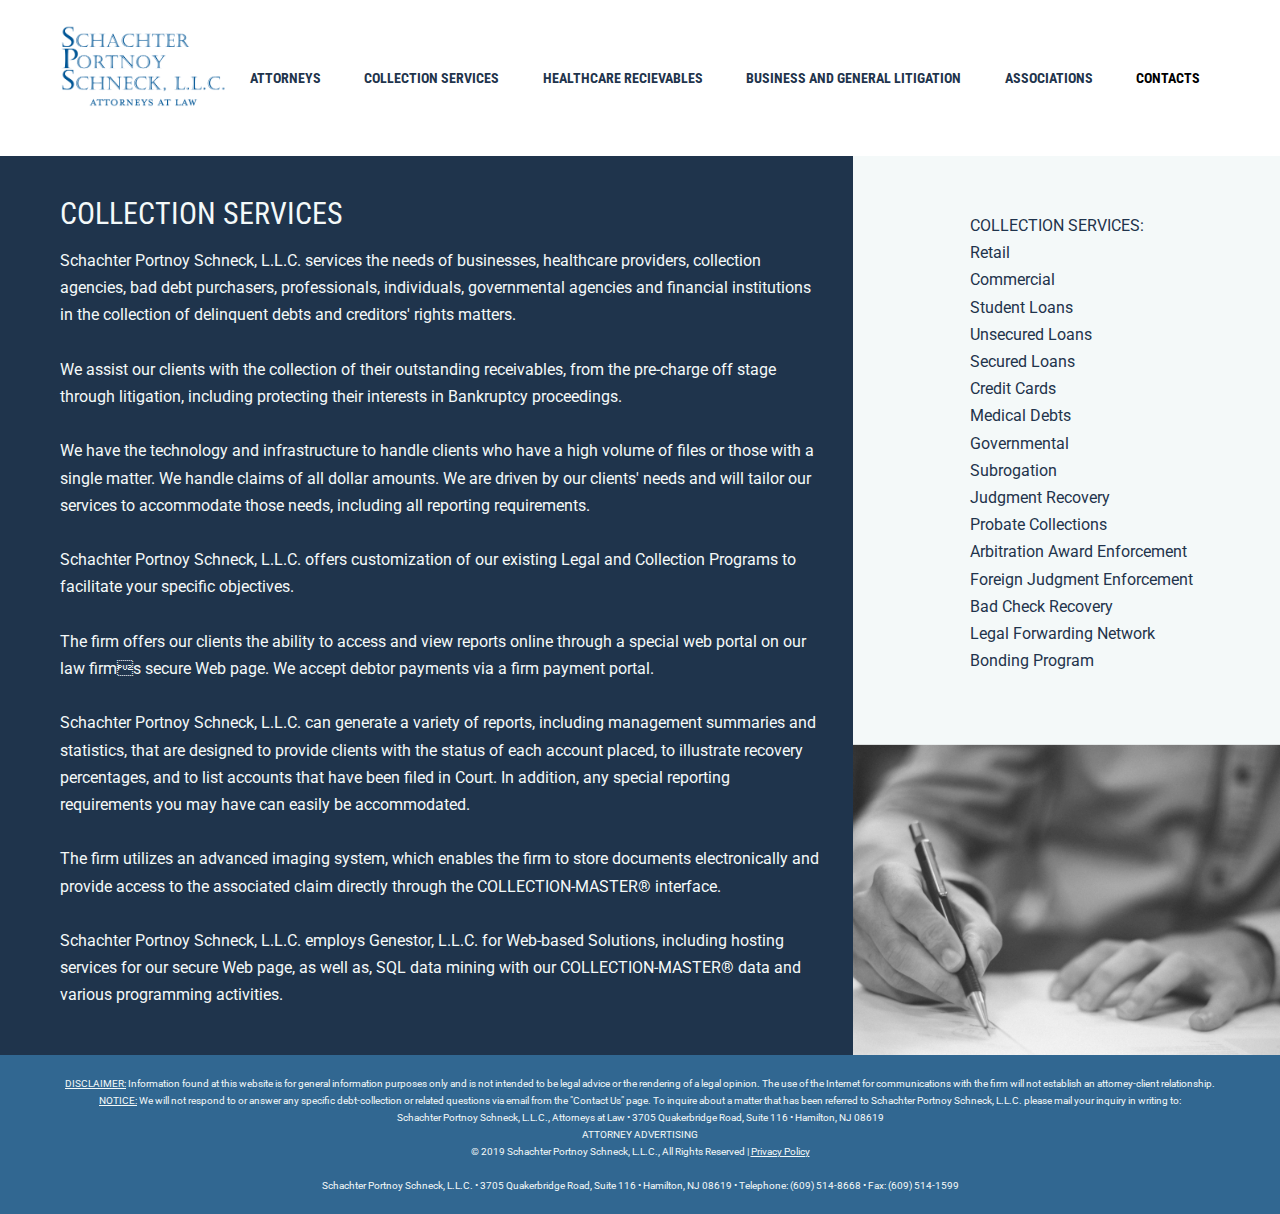
<file: collection.html>
<!DOCTYPE html>
<html lang="en" dir="ltr">
  <head>
    <meta charset="utf-8">
    <meta name="viewport" content="width=device-width" />
    <link rel="stylesheet" href="collection.css">
    <script src="https://ajax.googleapis.com/ajax/libs/jquery/3.4.1/jquery.min.js"></script>
    <script type="text/javascript" src="mobile.js"></script>
    <link href="https://fonts.googleapis.com/css?family=Roboto+Condensed:400,700&display=swap" rel="stylesheet">
    <link href="https://fonts.googleapis.com/css?family=Roboto:100,300,400,700,900i&display=swap" rel="stylesheet">
  </head>

  <body id="body">
    <div id="fullwebsite">
    <header>

    </header>
    <a href="index.html">  <img id="logo" src="images/SPS_logo.png" alt=""></a>
      <nav class="desktopnav">

        <ul class="navWords">
          <li><a href="attorneys.html">ATTORNEYS</a></li>
          <li><a href="collection.html">COLLECTION SERVICES</a></li>
          <li><a href="healthcare.html">HEALTHCARE RECIEVABLES</a></li>
          <li><a href="business.html">BUSINESS AND GENERAL LITIGATION</a></li>
          <li><a href="associations.html">ASSOCIATIONS</a></li>
          <li>CONTACTS</li>
        </ul>

      </nav>
<div class="line">
</div>
<nav>
  <div class='mobileMenuButton'>&#9776;</div>
  <nav class='mobile'>
    <div class='mobileExit'>close</div>
  <ul>
    <li><a href="attorneys.html">ATTORNEYS</a></li>
    <li><a href="collection.html">COLLECTION SERVICES</a></li>
    <li><a href="healthcare.html">HEALTHCARE RECIEVABLES</a></li>
    <li><a href="business.html">BUSINESS AND GENERAL LITIGATION</a></li>
    <li><a href="associations.html">ASSOCIATIONS</a></li>
    <li><a href="contact.html">CONTACTS</a></li>
  </ul>
</nav>



            <div class='some-page-wrapper'>

              <div class='row'>
        <div class='double-column'>
          <div class='orange-column'>
            <h2>COLLECTION SERVICES</h2>
            <p id="introText">
              Schachter Portnoy Schneck, L.L.C. services the needs of businesses, healthcare providers, collection agencies, bad debt purchasers, professionals, individuals, governmental agencies and financial institutions in the collection of delinquent debts and creditors' rights matters.

              <br><br>We assist our clients with the collection of their outstanding receivables, from the pre-charge off stage through litigation, including protecting their interests in Bankruptcy proceedings.

              <br><br>We have the technology and infrastructure to handle clients who have a high volume of files or those with a single matter. We handle claims of all dollar amounts. We are driven by our clients' needs and will tailor our services to accommodate those needs, including all reporting requirements.

              <br><br>Schachter Portnoy Schneck, L.L.C. offers customization of our existing Legal and Collection Programs to facilitate your specific objectives.

              <br><br>The firm offers our clients the ability to access and view reports online through a special web portal on our law firms secure Web page. We accept debtor payments via a firm payment portal.

              <br><br>Schachter Portnoy Schneck, L.L.C. can generate a variety of reports, including management summaries and statistics, that are designed to provide clients with the status of each account placed, to illustrate recovery percentages, and to list accounts that have been filed in Court. In addition, any special reporting requirements you may have can easily be accommodated.

              <br><br>The firm utilizes an advanced imaging system, which enables the firm to store documents electronically and provide access to the associated claim directly through the COLLECTION-MASTER® interface.

              <br><br>Schachter Portnoy Schneck, L.L.C. employs Genestor, L.L.C. for Web-based Solutions, including hosting services for our secure Web page, as well as, SQL data mining with our COLLECTION-MASTER® data and various programming activities.
          </p>
          </div>
        </div>

        <div class='column'>
          <div class='blue-column'>
          <p id="introText2">
            COLLECTION SERVICES:
            <br>Retail
            <br>Commercial
            <br>Student Loans
            <br>Unsecured Loans
            <br>Secured Loans
            <br>Credit Cards
            <br>Medical Debts
            <br>Governmental
            <br>Subrogation
            <br>Judgment Recovery
            <br>Probate Collections
            <br>Arbitration Award Enforcement
            <br>Foreign Judgment Enforcement
            <br>Bad Check Recovery
            <br>Legal Forwarding Network
            <br>Bonding Program
          </p>
          <img id="image" src="images/helloquence-51716-unsplash.jpg" alt="">
        </div>
      </div>
    </div>




          </div>
        </div>










      <p id="footer"><span id="underline">DISCLAIMER:</span> Information found at this website is for general information purposes only and is not intended to be legal advice or the rendering of a legal opinion. The use of the Internet for communications with the firm will not establish an attorney-client relationship.
<br><span id="underline">NOTICE:</span> We will not respond to or answer any specific debt-collection or related questions via email from the "Contact Us" page. To inquire about a matter that has been referred to Schachter Portnoy Schneck, L.L.C. please mail your inquiry in writing to:<br>
Schachter Portnoy Schneck, L.L.C., Attorneys at Law   •   3705 Quakerbridge Road, Suite 116   •   Hamilton, NJ 08619
<br>ATTORNEY ADVERTISING
<br>© 2019 Schachter Portnoy Schneck, L.L.C.,  All Rights Reserved | <a href="privacy.html">Privacy Policy</a>
<br><br>Schachter Portnoy Schneck, L.L.C.   •   3705 Quakerbridge Road, Suite 116  •  Hamilton, NJ 08619    •   Telephone: (609) 514-8668  •   Fax: (609) 514-1599
 </p>


  </body>

</html>
</file>
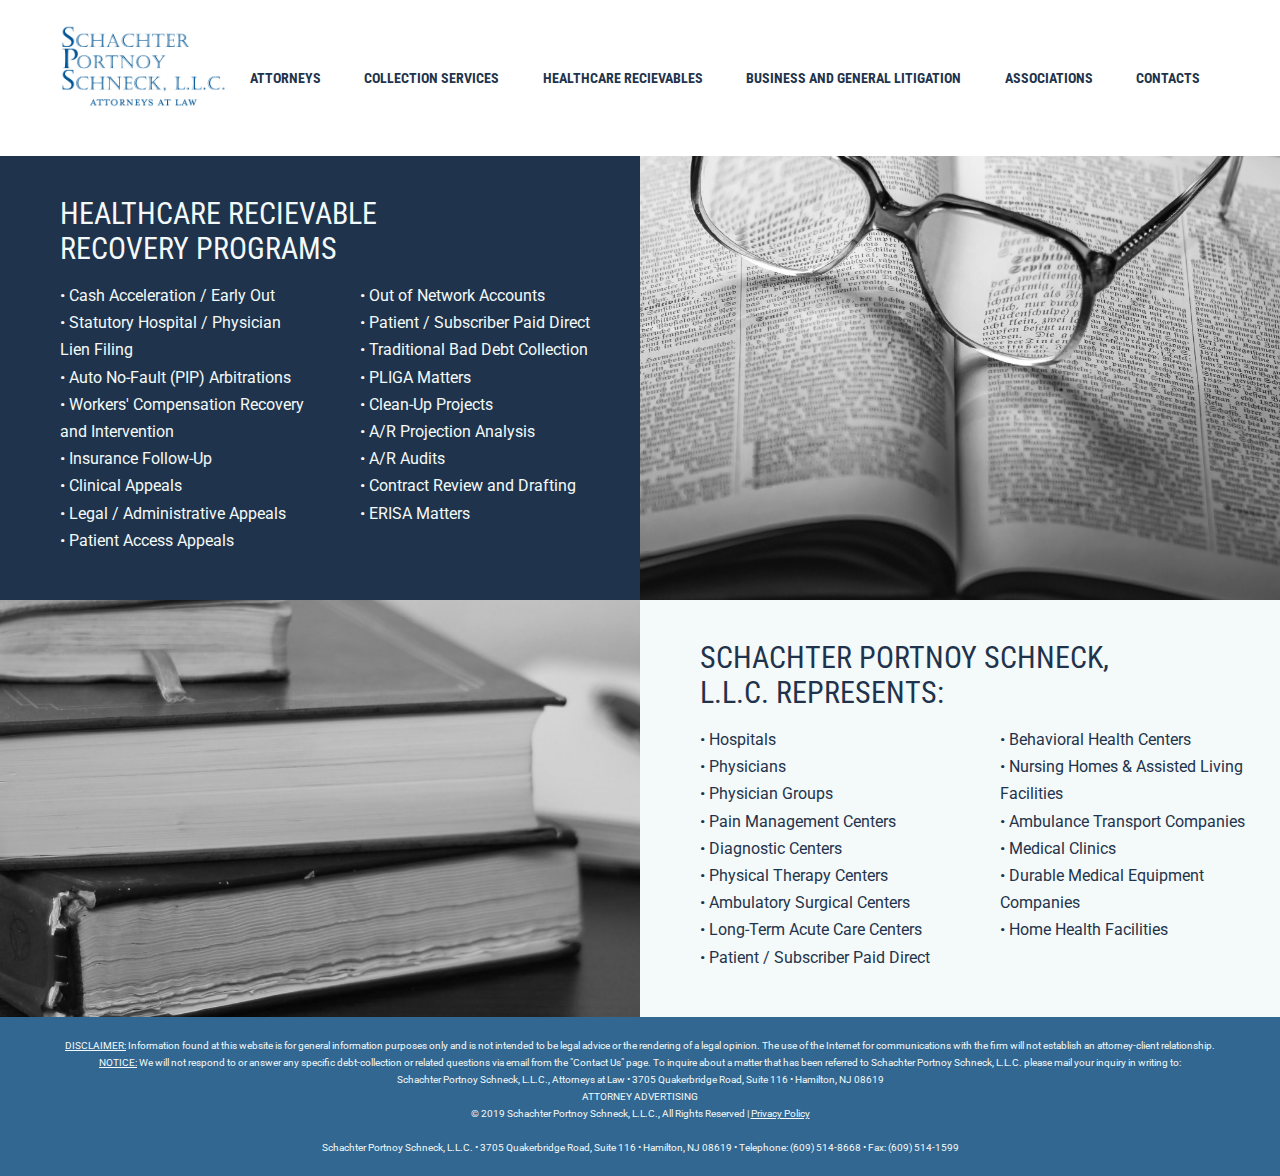
<file: healthcare.html>
<!DOCTYPE html>
<html lang="en" dir="ltr">
  <head>
    <meta charset="utf-8">
    <meta name="viewport" content="width=device-width" />
    <link rel="stylesheet" href="healthcare.css">
    <script src="https://ajax.googleapis.com/ajax/libs/jquery/3.4.1/jquery.min.js"></script>
    <script type="text/javascript" src="mobile.js"></script>
    <link href="https://fonts.googleapis.com/css?family=Roboto+Condensed:400,700&display=swap" rel="stylesheet">
    <link href="https://fonts.googleapis.com/css?family=Roboto:100,300,400,700,900i&display=swap" rel="stylesheet">
  </head>

  <body id="body">
    <div id="fullwebsite">
    <header>

    </header>
      <a href="index.html">  <img id="logo" src="images/SPS_logo.png" alt=""></a>
      <nav class="desktopnav">

        <ul class="navWords">
          <li><a href="attorneys.html">ATTORNEYS</a></li>
          <li><a href="collection.html">COLLECTION SERVICES</a></li>
          <li><a href="healthcare.html">HEALTHCARE RECIEVABLES</a></li>
          <li><a href="business.html">BUSINESS AND GENERAL LITIGATION</a></li>
          <li><a href="associations.html">ASSOCIATIONS</a></li>
          <li><a href="contact.html">CONTACTS</a></li>
        </ul>

      </nav>
<div class="line">
</div>
      <nav>
        <div class='mobileMenuButton'>&#9776;</div>
        <nav class='mobile'>
          <div class='mobileExit'>close</div>
        <ul>
          <li><a href="attorneys.html">ATTORNEYS</a></li>
          <li><a href="collection.html">COLLECTION SERVICES</a></li>
          <li><a href="healthcare.html">HEALTHCARE RECIEVABLES</a></li>
          <li><a href="business.html">BUSINESS AND GENERAL LITIGATION</a></li>
          <li><a href="associations.html">ASSOCIATIONS</a></li>
          <li><a href="contact.html">CONTACTS</a></li>
        </ul>
      </nav>




      <div class='some-page-wrapper'>

    <div class='row'>
      <div class='column'>
        <div class='orange-column'>
          <h2>HEALTHCARE RECIEVABLE<br>RECOVERY PROGRAMS</h2>
          <p class="textColumn1">
            • Cash Acceleration / Early Out
        <BR>• Statutory Hospital / Physician Lien Filing
        <BR>• Auto No-Fault (PIP) Arbitrations
        <BR>• Workers' Compensation Recovery and Intervention
        <BR>• Insurance Follow-Up
        <BR>• Clinical Appeals
        <BR>• Legal / Administrative Appeals
        <BR>• Patient Access Appeals
        <BR>• Out of Network Accounts
        <BR>• Patient / Subscriber Paid Direct
          <BR>• Traditional Bad Debt Collection
          <BR>• PLIGA Matters
          <BR>• Clean-Up Projects
          <BR>• A/R Projection Analysis
          <BR>• A/R Audits
          <BR>• Contract Review and Drafting
          <BR>• ERISA Matters

        </p>
        </div>
      </div>
      <div class='column'>
        <div class='blue-column'>
        <span>  <img id="image" src="images/dariusz-sankowski-46479-unsplash.jpg" alt=""></span>
        </div>
      </div>

      </div>
    </div>

    <div class='some-page-wrapper2'>
    <div class='row 2'>
      <div class='column'>
        <div class='blue-column'>
          <img id="image" src="images/mikhail-pavstyuk-EKy2OTRPXdw-unsplash.jpg" alt="">
        </div>
      </div>
      <div class='column'>
        <div class='orange-column2'>

          <h3>SCHACHTER PORTNOY SCHNECK,<BR> L.L.C. REPRESENTS:</h3>
          <p class="textColumn2">
           • Hospitals
            <BR>    • Physicians
            <BR>    • Physician Groups
            <BR>    • Pain Management Centers
            <BR>    • Diagnostic Centers
            <BR>    • Physical Therapy Centers
            <BR>    • Ambulatory Surgical Centers
              <BR>• Long-Term Acute Care Centers
            <br>  • Patient / Subscriber Paid Direct
              <BR>• Behavioral Health Centers
              <BR>• Nursing Homes & Assisted Living Facilities
              <BR>• Ambulance Transport Companies
              <BR>• Medical Clinics
              <BR>• Durable Medical Equipment Companies
              <BR>• Home Health Facilities

        </p>

        </div>
      </div>

    </div>
  </div>















      <p id="footer"><span id="underline">DISCLAIMER:</span> Information found at this website is for general information purposes only and is not intended to be legal advice or the rendering of a legal opinion. The use of the Internet for communications with the firm will not establish an attorney-client relationship.
<br><span id="underline">NOTICE:</span> We will not respond to or answer any specific debt-collection or related questions via email from the "Contact Us" page. To inquire about a matter that has been referred to Schachter Portnoy Schneck, L.L.C. please mail your inquiry in writing to:<br>
Schachter Portnoy Schneck, L.L.C., Attorneys at Law   •   3705 Quakerbridge Road, Suite 116   •   Hamilton, NJ 08619
<br>ATTORNEY ADVERTISING
<br>© 2019 Schachter Portnoy Schneck, L.L.C.,  All Rights Reserved | <a href="privacy.html">Privacy Policy</a>
<br><br>Schachter Portnoy Schneck, L.L.C.   •   3705 Quakerbridge Road, Suite 116  •  Hamilton, NJ 08619    •   Telephone: (609) 514-8668  •   Fax: (609) 514-1599
 </p>


  </body>

</html>
</file>
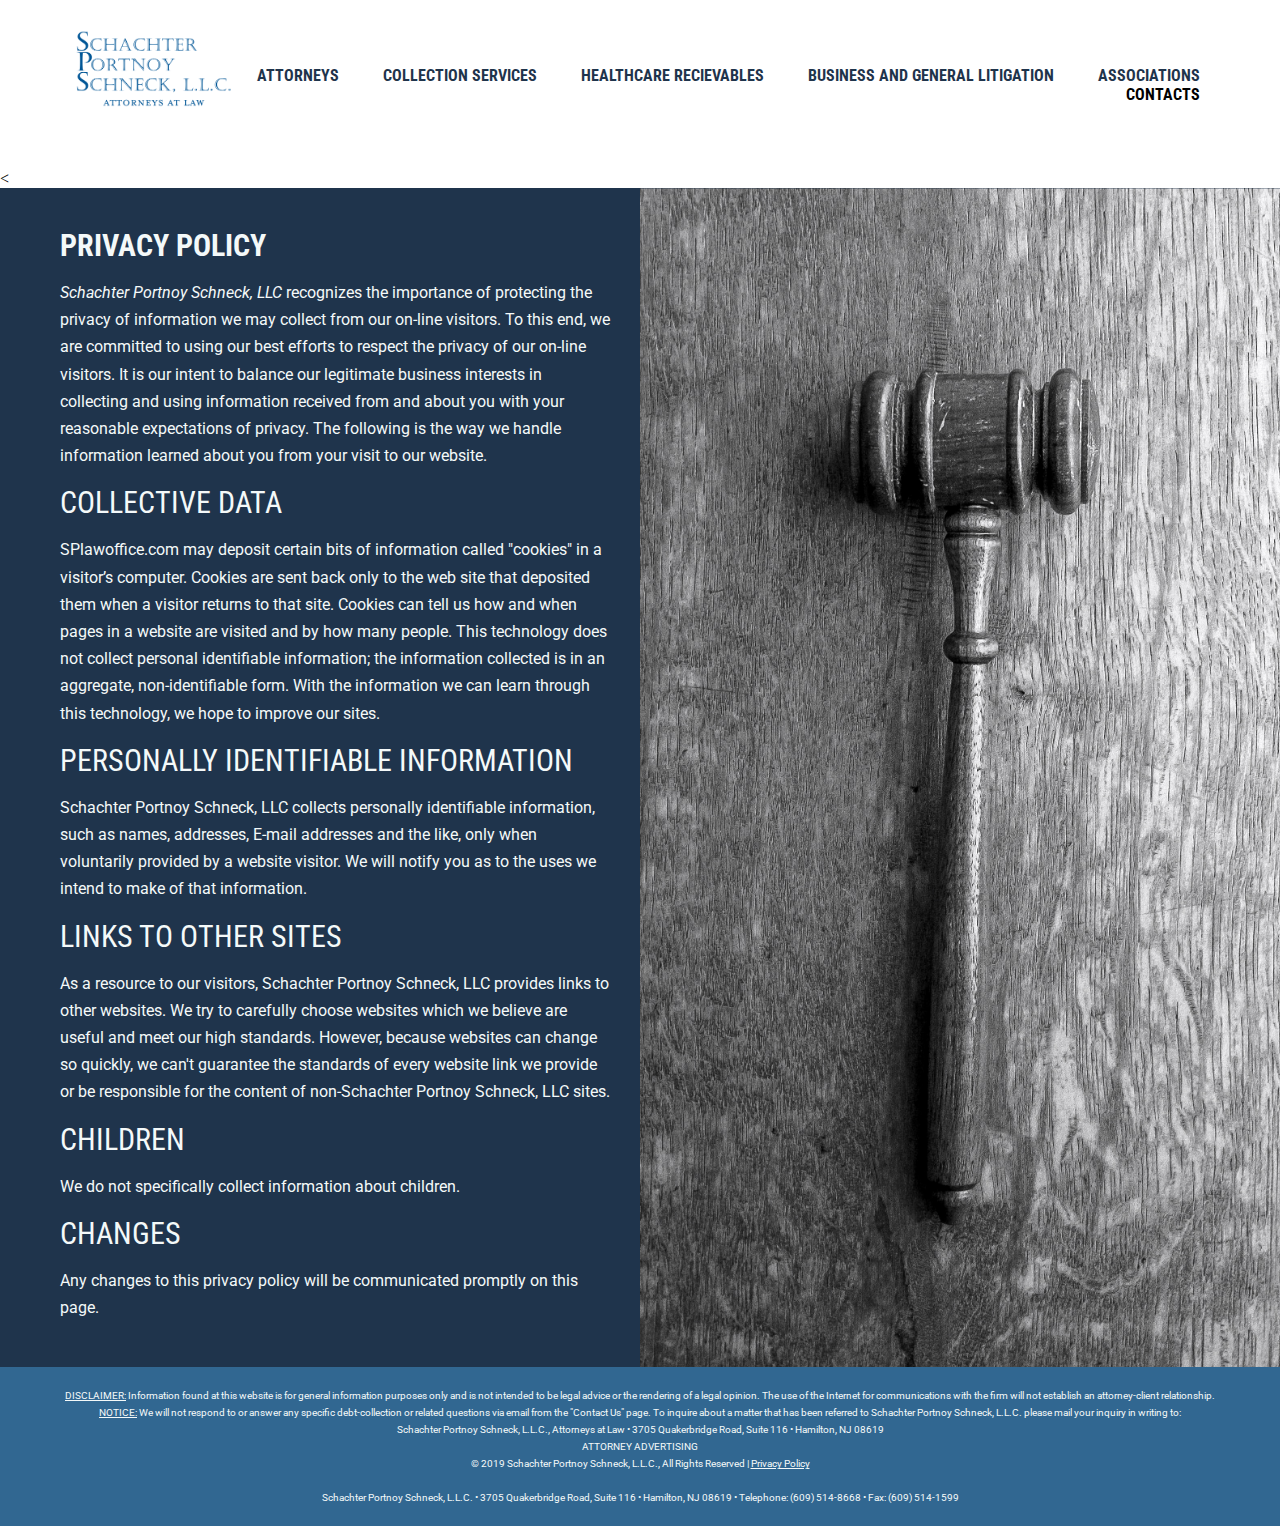
<file: privacy.html>
<!DOCTYPE html>
<html lang="en" dir="ltr">
  <head>
    <meta charset="utf-8">
    <meta name="viewport" content="width=device-width" />
    <link rel="stylesheet" href="privacy.css">
    <script src="https://ajax.googleapis.com/ajax/libs/jquery/3.4.1/jquery.min.js"></script>
    <script type="text/javascript" src="mobile.js"></script>
      <link href="https://fonts.googleapis.com/css?family=Roboto+Condensed:400,700&display=swap" rel="stylesheet">
    <link href="https://fonts.googleapis.com/css?family=Roboto:100,300,400,700,900i&display=swap" rel="stylesheet">
  </head>

  <body id="body">
    <div id="fullwebsite">
    <header>

    </header>
      <nav class="desktopnav">
      <a href="index.html">  <img id="logo" src="images/SPS_logo.png" alt=""></a>
        <ul class="navWords">
          <li><a href="attorneys.html">ATTORNEYS</a></li>
          <li><a href="collection.html">COLLECTION SERVICES</a></li>
          <li><a href="healthcare.html">HEALTHCARE RECIEVABLES</a></li>
          <li><a href="business.html">BUSINESS AND GENERAL LITIGATION</a></li>
          <li><a href="associations.html">ASSOCIATIONS</a></li>
          <li>CONTACTS</li>
        </ul>

      </nav>
<div class="line">
</div>
      <<nav>
        <div class='mobileMenuButton'>&#9776;</div>
        <nav class='mobile'>
          <div class='mobileExit'>close</div>
        <ul>
          <li><a href="attorneys.html">ATTORNEYS</a></li>
          <li><a href="collection.html">COLLECTION SERVICES</a></li>
          <li><a href="healthcare.html">HEALTHCARE RECIEVABLES</a></li>
          <li><a href="business.html">BUSINESS AND GENERAL LITIGATION</a></li>
          <li><a href="associations.html">ASSOCIATIONS</a></li>
          <li><a href="contact.html">CONTACTS</a></li>
        </ul>
      </nav>


      <div class='some-page-wrapper'>

    <div class='row'>
      <div class='column'>
        <div class='orange-column'>
          <h3>PRIVACY POLICY</h3>
          <p id="introText"><i>Schachter Portnoy Schneck, LLC</i> recognizes the importance of protecting the privacy of information we may collect from our on-line visitors. To this end, we are committed to using our best efforts to respect the privacy of our on-line visitors. It is our intent to balance our legitimate business interests in collecting and using information received from and about you with your reasonable expectations of privacy. The following is the way we handle information learned about you from your visit to our website.
        </p>
        <h2>COLLECTIVE DATA</h2>
        <p id="introText">SPlawoffice.com may deposit certain bits of information called "cookies" in a visitor’s computer. Cookies are sent back only to the web site that deposited them when a visitor returns to that site. Cookies can tell us how and when pages in a website are visited and by how many people. This technology does not collect personal identifiable information; the information collected is in an aggregate, non-identifiable form. With the information we can learn through this technology, we hope to improve our sites.
      </p>
      <h2>Personally Identifiable Information</h2>
      <p id="introText"><span>Schachter Portnoy Schneck, LLC</span> collects personally identifiable information, such as names, addresses, E-mail addresses and the like, only when voluntarily provided by a website visitor. We will notify you as to the uses we intend to make of that information.
    </p>
    <h2>Links to other sites</h2>
    <p id="introText">As a resource to our visitors, <span>Schachter Portnoy Schneck, LLC</span> provides links to other websites. We try to carefully choose websites which we believe are useful and meet our high standards. However, because websites can change so quickly, we can't guarantee the standards of every website link we provide or be responsible for the content of non-<span>Schachter Portnoy Schneck, LLC</span> sites.
</p>
<h2>Children</h2>
<p id="introText">We do not specifically collect information about children.
</p>
<h2>Changes</h2>
<p id="introText">Any changes to this privacy policy will be communicated promptly on this page.
</p>
        </div>
      </div>

      <div class='column'>
        <div class='blue-column'>
          <img id="image" src="images/wesley-tingey-9z9fxr_7Z-k-unsplash.jpg" alt="">
        </div>
      </div>

    </div>
  </div>






      <p id="footer"><span id="underline">DISCLAIMER:</span> Information found at this website is for general information purposes only and is not intended to be legal advice or the rendering of a legal opinion. The use of the Internet for communications with the firm will not establish an attorney-client relationship.
<br><span id="underline">NOTICE:</span> We will not respond to or answer any specific debt-collection or related questions via email from the "Contact Us" page. To inquire about a matter that has been referred to Schachter Portnoy Schneck, L.L.C. please mail your inquiry in writing to:<br>
Schachter Portnoy Schneck, L.L.C., Attorneys at Law   •   3705 Quakerbridge Road, Suite 116   •   Hamilton, NJ 08619
<br>ATTORNEY ADVERTISING
<br>© 2019 Schachter Portnoy Schneck, L.L.C.,  All Rights Reserved | <a href="privacy.html">Privacy Policy</a>
<br><br>Schachter Portnoy Schneck, L.L.C.   •   3705 Quakerbridge Road, Suite 116  •  Hamilton, NJ 08619    •   Telephone: (609) 514-8668  •   Fax: (609) 514-1599
 </p>


  </body>

</html>
</file>
<file: healthcare.css>
html, body {
		box-sizing: border-box;
	}

	*, *:before, *:after {
  box-sizing: inherit;
}


	html, body, h1, h2, h3, h4, h5, h6{
		padding: 0;
		margin: 0;
	}

	#body{
		min-height: 100vh;
	  background-image: white;
	}




#logo{
	width: 13%;
	float: left;
	margin-left: 60px;
	margin-top: 25px;
}

.desktopnav{
	color:#1F344C;
	margin: auto;
	padding-top: 50px;
	padding-bottom: 50px;
  text-align: right;
	font-size: 16px;
  color: black;
	display: block;
	padding-right: 60px;
	padding-left: 15px;


}

li{
	padding-right: 20px;
	padding-left: 20px;
  font-family: 'Roboto Condensed', sans-serif;
	font-weight: 700;
	display: inline;
	text-decoration: none;

}

.desktopnav a{
	text-decoration: none;
	color: #1F344C;
}

.desktopnav a:hover{
	color:#00B9D5;
	cursor: pointer;
	text-decoration: none;
	border-bottom: solid #00B9D5 5px;
}

#introText a{
	color:#F4F9F9;
	text-decoration: none;
	border-bottom: 1px solid #F4F9F9;
}

#introText a:hover{
	color:#00B9D5;
	border-bottom: 1px solid #00B9D5;
}


li:visited{
	text-decoration: none;
}



h3{
	font-family: 'Roboto Condensed', sans-serif;
  font-size: 30px;
	font-weight: 400;
	color: #1F344C;
}

h2{
	font-family: 'Roboto Condensed', sans-serif;
  font-size: 30px;
	font-weight: 400;
	color: #F4F9F9;
	text-transform: uppercase;
}

.mainTitle{

	font-family: 'Roboto Condensed', sans-serif;
	font-weight: 700;
}

.textColumn1{
	font-family: 'Roboto', sans-serif;
	font-size: 16px;
	line-height: 1.7em;
	color: #F4F9F9;
	-webkit-columns: 2 200px;
     -moz-columns: 2 200px;
          columns: 2 200px;
					-webkit-column-gap: 50px;
				     -moz-columns-gap: 50px;
				          column-gap: : 50px;
}

#introText{
	font-family: 'Roboto', sans-serif;
	font-size: 16px;
	line-height: 1.7em;
	color: #F4F9F9;
}

.textColumn2{
	font-family: 'Roboto', sans-serif;
	font-size: 16px;
	line-height: 1.7em;
	color: #1F344C;
	-webkit-columns: 2 200px;
     -moz-columns: 2 200px;
          columns: 2 200px;
					-webkit-column-gap: 50px;
				     -moz-columns-gap: 50px;
				          column-gap: : 50px;
}

.some-page-wrapper {
max-width: 100%;
  background-color: #1F344C;
}

.some-page-wrapper2 {
max-width: 100%;
  background-color: #F4F9F9;
}

.row {
  display: flex;
  flex-direction: row;
  flex-wrap: wrap;
  width: 100%;
}

.column {
  display: flex;
  flex-direction: column;
  flex-basis: 100%;
  flex: 1;
}

.orange-column {
	padding-left: 60px;
	padding-right: 30px;
	padding-bottom: 30px;
	padding-top: 40px;
  background-color: #1F344C;
}

.orange-column2 {
	padding-left: 60px;
	padding-right: 30px;
	padding-bottom: 30px;
	padding-top: 40px;
  background-color: #F4F9F9;
	color: #1F344C;
}


.textColumn1 .textColumn2{
	-webkit-columns: 2 200px;
     -moz-columns: 2 200px;
          columns: 2 200px;
					-webkit-column-gap: 50px;
				     -moz-columns-gap: 50px;
				          column-gap: : 50px;

}

.blue-column {
	justify-content: center;
	display: flex;
	position: relative;
  width: 100%;
  height: 100%;
  overflow: hidden;

}

#image{
	justify-content: center;
	position: absolute;
	  left: 50%;
	  top: 50%;
	  height: 200%;
	  width: auto;
	  -webkit-transform: translate(-50%,-50%);
	      -ms-transform: translate(-50%,-50%);
	          transform: translate(-50%,-50%);

}




#footer{
	font-family: 'Roboto', sans-serif;
	font-size: 10px;
	line-height: 1.7em;
  text-align: center;
	color: #F4F9F9;
	background-color: #316791;
	padding-top:20px;
	padding-bottom: 20px;
	padding-right: 20px;
	padding-left: 20px;
	margin:auto;
}

#footer a{
	color:#F4F9F9;
	text-decoration: underline;
}
#footer a:hover{
	color:#1F344C;
}

#underline{
	text-decoration: underline;
}

.mobile{
  position:fixed;
  top:0px;
  width:100vw;
  height:100vh;
  z-index:10;
  background-color:#1F344C;
	display: none;

}

.mobileMenuButton{
	display: none;
}

.mobileExit{
	font-family: 'Roboto', sans-serif;
	font-weight: 300;
	font-size: 30px;
	text-align: center;
padding:25px;
background-color: #F4F9F9;
margin: auto;
display: block;
color:#1F344C;
}

nav.mobile ul li{
	font-family: 'Roboto Condensed', sans-serif;
	font-weight: 700;
  font-size: 30px;
	text-align: center;
	display: block;
	padding-top: 20px;
	margin-right: 20px;
	color:#F4F9F9;
}

nav.mobile ul li a{
	font-family: 'Roboto Condensed', sans-serif;
	font-weight: 700;
  font-size: 30px;
	text-align: center;
	display: block;
	padding-top: 20px;
	margin-right: 20px;
	color:#F4F9F9;
	text-decoration: none;
}

nav.mobile ul li a:hover{
	font-family: 'Roboto Condensed', sans-serif;
	font-weight: 700;
  font-size: 30px;
	text-align: center;
	display: block;
	padding-top: 20px;
	margin-right: 20px;
	color:#00B9D5;
	text-decoration: none;
}


@media screen and (max-width: 1400px) {

.desktopnav{
	font-size: 14px;
}
li{
line-height: 2em;
}
}

@media screen and (max-width: 1300px) {

.desktopnav{
	font-size: 14px;
}
li{
line-height: 2em;
}
}


@media screen and (max-width: 1200px) {

.desktopnav{
	margin: auto;
	padding-top: 20px;
	padding-bottom: 20px;
	text-align: center;
	font-size: 14px;
	display: inline-block;
	float: center;
}

li{
	margin: auto;
	float: center;
	padding-right: 25px;
	padding-left: 25px;
	margin: auto;
	line-height: 2em;
}

#logo{
	float: center;
	margin-left:500px;
	display: block;
	width: 15%;
}
}


@media screen and (max-width: 1100px) {

.desktopnav{
	margin: auto;
	padding-top: 20px;
	padding-bottom: 20px;
	text-align: center;
	font-size: 13px;
	display: inline-block;
}

li{
	padding-right: 20px;
	padding-left: 20px;
	margin: auto;
	line-height: 2em;
}

#logo{
	float: center;
	margin-left:450px;
	display: block;
	width: 15%;
}
}


@media screen and (max-width: 1000px) {

.desktopnav{
	margin: auto;
	padding-top: 20px;
	padding-bottom: 20px;
	text-align: center;
	font-size: 13px;
	display: inline-block;
}

li{
	padding-right: 15px;
	padding-left: 15px;
	margin: auto;
}

#logo{
	float: center;
	margin-left:400px;
	display: block;
	width: 15%;
}
}

@media screen and (max-width: 900px) {

.desktopnav{
	margin: auto;
	padding-top: 20px;
	padding-bottom: 20px;
	text-align: center;
	font-size: 12px;
	display: inline-block;
}

li{
	padding-right: 10px;
	padding-left: 10px;
	margin: auto;
}

#logo{
	float: center;
	margin-left:360px;
	display: block;
	width: 15%;
}
}


@media screen and (max-width: 800px) {
	.row {
		display: block;
	}

	.column {
	 display: block;
	}

	#image{
		margin-top: 200PX;
		margin-bottom: -400px;
		bottom: 0px;
		position: relative;
		width: 100%;
	}

.blue-column span{
	display: none;
}

.desktopnav{
	display: none;
}

.mobileMenuButton{
	font-family: 'Roboto', sans-serif;
	font-weight: 900;
  font-size: 30px;
	text-align: right;
	margin-right: 50px;
	margin-top: 50px;
	margin-bottom: 55px;
	display: block;
}

#logo{
	float: left;
	margin-left: 60px;

	margin-top: -18px;
	width: 22%;


}

}




@media screen and (max-width: 700px) {


	#image{
		margin-top: 200PX;
		margin-bottom: -400px;
		bottom: 0px;
		position: relative;
		width: 100%;
	}



.mobileMenuButton{
	font-family: 'Roboto', sans-serif;
	font-weight: 900;
  font-size: 30px;
	text-align: right;
	margin-right: 50px;
	margin-top: 45px;
	margin-bottom: 50px;
	display: block;
}

#logo{
	padding-top: 4px;
	width: 22%;

}

}



@media screen and (max-width: 600px) {

	#image{
		margin-top: 150PX;
		margin-bottom: -300px;
		bottom: 0px;
		position: relative;
		width: 100%;
	}



#logo{
	padding-top: 4px;
	width: 27%;

}

}

@media screen and (max-width: 500px) {

	#image{
		margin-top: 100PX;
		margin-bottom: -250px;
		bottom: 0px;
		position: relative;
		width: 100%;
	}



#logo{
	padding-top: 4px;
	width: 34%;
	margin-left:40px;

}
nav.mobile ul li a{
  font-size: 20px;
}

nav.mobile ul li a:hover{
  font-size: 20px;
}

.mobileExit{
	font-size: 20px;
}

.orange-column {
	padding:40px;
}
.orange-column2 {
	padding:40px;
}

}

@media screen and (max-width: 425px) {

	#introText{
		font-size: 13px;
	}
	#introText2{
		font-size: 13px;
	}
	.textColumn1 {
font-size: 13px;
	}
	.textColumn2 {
font-size: 13px;
	}

	h3 {
		font-size: 20px;
	}
	h2 {
		font-size: 20px;
	}

	#image{
		margin-top: 100PX;
		margin-bottom: -150px;
		bottom: 0px;
		position: relative;
		width: 100%;
	}



#logo{
	margin-bottom: 5px;
	width: 40%;
	margin-left:25px;

}
nav.mobile ul li a{
  font-size: 20px;
}

nav.mobile ul li a:hover{
  font-size: 20px;
}
.mobileMenuButton{
	margin-right: 25px;
}

.mobileExit{
	font-size: 20px;
}

.orange-column {
	padding:25px;
}
.orange-column2 {
	padding:25px;
}

}
@media screen and (max-width: 375px) {


#logo{
	padding-top: px;
	width: 40%;
	margin-left:25px;

}
nav.mobile ul li a{
  font-size: 20px;
}

nav.mobile ul li a:hover{
  font-size: 20px;
}
.mobileMenuButton{
	margin-right: 25px;
}

.mobileExit{
	font-size: 20px;
}

.orange-column {
	padding:25px;
}
.orange-column2 {
	padding:25px;
}

}

@media screen and (max-width: 320px) {



#logo{
	padding-top: px;
	width: 50%;
	margin-left:25px;

}
nav.mobile ul li a{
  font-size: 15px;
}

nav.mobile ul li a:hover{
  font-size: 15px;
}
.mobileMenuButton{
	margin-right: 25px;
}

.mobileExit{
	font-size: 15px;
}

.orange-column {
	padding:25px;
}
.orange-column2 {
	padding:25px;
}

}
</file>
<file: attorneys.css>
html, body {
		box-sizing: border-box;
	}

	*, *:before, *:after {
  box-sizing: inherit;
}


	html, body, h1, h2, h3, h4, h5, h6{
		padding: 0;
		margin: 0;
	}

	#body{
		min-height: 100vh;
	  background-image: white;
	}




	#logo{
		width: 13%;
		float: left;
		margin-left: 60px;
		margin-top: 25px;
	}


.desktopnav{
	color:#1F344C;
	margin: auto;
	padding-top: 50px;
	padding-bottom: 50px;
  text-align: right;
	font-size: 16px;
  color: black;
	display: block;
	padding-right: 60px;
	padding-left: 15px;


}

.button{

	width:7%;
	background-color: #32547a;
	bottom: 0px;
	position: fixed;
		text-align: center;


}

.button a:hover{
	color:#00B9D5;
	border-bottom: 1px solid #00B9D5;
}

.button a{
	font-family: 'Roboto', sans-serif;
	font-size: 8px;
	font-weight: 700;
	color:#F4F9F9;
	text-align: center;
	text-decoration: none;


}


li{
	padding-right: 20px;
	padding-left: 20px;
  font-family: 'Roboto Condensed', sans-serif;
	font-weight: 700;
	display: inline;
	text-decoration: none;

}

.desktopnav a{
	text-decoration: none;
	color: #1F344C;
}

.desktopnav a:hover{
	color:#00B9D5;
	cursor: pointer;
	text-decoration: none;
	border-bottom: solid #00B9D5 5px;
}



.orange-column a:hover{
	color:#00B9D5;
	border-bottom: 1px solid #00B9D5;
}

.orange-column a{

	font-family: 'Roboto', sans-serif;
	font-size: 16px;
	color:#1F344C;
	text-decoration: none;
	border-bottom: 1px solid #1F344C;

}


#introText2 a{
	color:#F4F9F9;
	text-decoration: none;
	border-bottom: 1px solid #F4F9F9;
}

#introText2 a:hover{
	color:#00B9D5;
	text-decoration: none;
	border-bottom: 1px solid #00B9D5;
}


#introText span{
	font-family: 'Roboto', sans-serif;
	font-size: 16px;
	font-weight: 400;
	font-style: italic;

}


#introText a:hover{
	color:#00B9D5;
	border-bottom: 1px solid #00B9D5;
}

li:visited{
	text-decoration: none;
}



h3{
	font-family: 'Roboto Condensed', sans-serif;
	font-size: 30px;
	font-weight: 400;
	color: #1F344C;
	text-transform: uppercase;
}

h2{
	font-family: 'Roboto Condensed', sans-serif;
  font-size: 30px;
	font-weight: 400;
	color: #1F344C;
	text-transform: uppercase;
	padding-top: 40px;
}

.textColumn1{
	font-family: 'Roboto', sans-serif;
	font-size: 16px;
	line-height: 1.7em;
	color: #F4F9F9;
	-webkit-columns: 2 200px;
     -moz-columns: 2 200px;
          columns: 2 200px;
					-webkit-column-gap: 50px;
				     -moz-columns-gap: 50px;
				          column-gap: : 50px;
}

#introText{
	font-family: 'Roboto', sans-serif;
	font-size: 16px;
	line-height: 1.7em;
	color: #1F344C;
	padding-bottom: 40px;

}

hr{
	border-bottom: solid #316791 1px;

}

#introText2{
	font-family: 'Roboto', sans-serif;
	font-size: 16px;
	line-height: 1.7em;
	padding-left: 60px;
	padding-right: 30px;
	padding-bottom: 30px;
	padding-top: 40px;
	color: #F4F9F9;
}



.some-page-wrapper {
max-width: 100%;
  background-color: #1F344C;
}



.row {
  display: flex;
  flex-direction: row;
  flex-wrap: wrap;
  width: 100%;
}

.column {
  display: flex;
  flex-direction: column;
  flex-basis: 100%;
  flex: 1;

}

.double-column {
  display: flex;
  flex-direction: column;
  flex-basis: 100%;
  flex: 2;
	background-color:purple;


}


.orange-column {
	padding-left: 60px;
	padding-right: 60px;
	padding-bottom: 60px;
	padding-top: 40px;
  background-color: #F4F9F9;


}


.blue-column {
	padding-bottom: 30px;

}






#footer{
	font-family: 'Roboto', sans-serif;
	font-size: 10px;
	line-height: 1.7em;
  text-align: center;
	color: #F4F9F9;
	background-color: #316791;
	padding-top:20px;
	padding-bottom: 20px;
	margin:auto;
}

#footer a{
	color:#F4F9F9;
	text-decoration: underline;
}
#footer a:hover{
	color:#1F344C;
}

#underline{
	text-decoration: underline;
}

.mobile{
  position:fixed;
  top:0px;
  width:100vw;
  height:100vh;
  z-index:10;
  background-color:#1F344C;
	display: none;

}

.mobileMenuButton{
	display: none;
}

.mobileExit{
	font-family: 'Roboto', sans-serif;
	font-weight: 300;
	font-size: 30px;
	text-align: center;
padding:25px;
background-color: #F4F9F9;
margin: auto;
display: block;
color:#1F344C;
}

nav.mobile ul li{
	font-family: 'Roboto Condensed', sans-serif;
	font-weight: 700;
  font-size: 30px;
	text-align: center;
	display: block;
	padding-top: 20px;
	margin-right: 20px;
	color:#F4F9F9;
}

nav.mobile ul li a{
	font-family: 'Roboto Condensed', sans-serif;
	font-weight: 700;
  font-size: 30px;
	text-align: center;
	display: block;
	padding-top: 20px;
	margin-right: 20px;
	color:#F4F9F9;
	text-decoration: none;
}

nav.mobile ul li a:hover{
	font-family: 'Roboto Condensed', sans-serif;
	font-weight: 700;
  font-size: 30px;
	text-align: center;
	display: block;
	padding-top: 20px;
	margin-right: 20px;
	color:#00B9D5;
	text-decoration: none;
}

@media screen and (max-width: 1400px) {

.desktopnav{
	font-size: 14px;
}
li{
line-height: 2em;
}
}

@media screen and (max-width: 1300px) {

.desktopnav{
	font-size: 14px;
}
li{
line-height: 2em;
}
}


@media screen and (max-width: 1200px) {

.desktopnav{
	margin: auto;
	padding-top: 20px;
	padding-bottom: 20px;
	text-align: center;
	font-size: 14px;
	display: inline-block;
	float: center;
}

li{
	margin: auto;
	float: center;
	padding-right: 25px;
	padding-left: 25px;
	margin: auto;
	line-height: 2em;
}

#logo{
	float: center;
	margin-left:500px;
	display: block;
	width: 15%;
}
}


@media screen and (max-width: 1100px) {

.desktopnav{
	margin: auto;
	padding-top: 20px;
	padding-bottom: 20px;
	text-align: center;
	font-size: 13px;
	display: inline-block;
}

li{
	padding-right: 20px;
	padding-left: 20px;
	margin: auto;
	line-height: 2em;
}

#logo{
	float: center;
	margin-left:450px;
	display: block;
	width: 15%;
}
}


@media screen and (max-width: 1000px) {

.desktopnav{
	margin: auto;
	padding-top: 20px;
	padding-bottom: 20px;
	text-align: center;
	font-size: 13px;
	display: inline-block;
}

li{
	padding-right: 15px;
	padding-left: 15px;
	margin: auto;
}

#logo{
	float: center;
	margin-left:400px;
	display: block;
	width: 15%;
}
}

@media screen and (max-width: 900px) {

.desktopnav{
	margin: auto;
	padding-top: 20px;
	padding-bottom: 20px;
	text-align: center;
	font-size: 12px;
	display: inline-block;
}

li{
	padding-right: 10px;
	padding-left: 10px;
	margin: auto;
}

#logo{
	float: center;
	margin-left:360px;
	display: block;
	width: 15%;
}
}


@media screen and (max-width: 800px) {
	.row {
		display: block;
	}
	.column {
		display: block;
	}

.button{
	display: none;
}


.blue-column span{
	display: none;
}
.blue-column{
	display: none;
}

.desktopnav{
	display: none;
}

.mobileMenuButton{
	font-family: 'Roboto', sans-serif;
	font-weight: 900;
  font-size: 30px;
	text-align: right;
	margin-right: 50px;
	margin-top: 50px;
	margin-bottom: 55px;
	display: block;
}

#logo{
	float: left;
	margin-left: 60px;

	margin-top: -18px;
	width: 22%;


}

}


@media screen and (max-width: 700px) {


	#image{
		margin-top: 200PX;
		margin-bottom: -400px;
		bottom: 0px;
		position: relative;
		width: 100%;
	}



.mobileMenuButton{
	font-family: 'Roboto', sans-serif;
	font-weight: 900;
  font-size: 30px;
	text-align: right;
	margin-right: 50px;
	margin-top: 45px;
	margin-bottom: 50px;
	display: block;
}

#logo{
	padding-top: 4px;
	width: 22%;

}

}



@media screen and (max-width: 600px) {

	#image{
		margin-top: 150PX;
		margin-bottom: -300px;
		bottom: 0px;
		position: relative;
		width: 100%;
	}



#logo{
	padding-top: 4px;
	width: 27%;

}

}

@media screen and (max-width: 500px) {

	#image{
		margin-top: 100PX;
		margin-bottom: -250px;
		bottom: 0px;
		position: relative;
		width: 100%;
	}



#logo{
	padding-top: 4px;
	width: 34%;
	margin-left:40px;

}
nav.mobile ul li a{
  font-size: 20px;
}

nav.mobile ul li a:hover{
  font-size: 20px;
}

.mobileExit{
	font-size: 20px;
}

.orange-column {
	padding:40px;
}
.orange-column2 {
	padding:40px;
}

}

@media screen and (max-width: 425px) {

	#introText{
		font-size: 13px;
	}
	#introText2{
		font-size: 13px;
	}
	.textColumn1 {
font-size: 13px;
	}
	.textColumn2 {
font-size: 13px;
	}

	#introText2 a:hover{
		font-size: 13px;}

	#introText2 a{
			font-size: 13px;}

	#introText a:hover{
				font-size: 13px;}

	#introText a{
					font-size: 13px;}

	#introText span	{
					font-size: 13px;}

	h3 {
		font-size: 20px;
	}
	h2 {
		font-size: 20px;
	}

	#image{
		margin-top: 100PX;
		margin-bottom: -150px;
		bottom: 0px;
		position: relative;
		width: 100%;
	}



#logo{
	margin-bottom: 5px;
	width: 40%;
	margin-left:25px;

}
nav.mobile ul li a{
  font-size: 20px;
}

nav.mobile ul li a:hover{
  font-size: 20px;
}
.mobileMenuButton{
	margin-right: 25px;
}

.mobileExit{
	font-size: 20px;
}

.orange-column {
	padding:25px;
}
.orange-column2 {
	padding:25px;
}

}
@media screen and (max-width: 375px) {


#logo{
	padding-top: px;
	width: 40%;
	margin-left:25px;

}
nav.mobile ul li a{
  font-size: 20px;
}

nav.mobile ul li a:hover{
  font-size: 20px;
}
.mobileMenuButton{
	margin-right: 25px;
}

.mobileExit{
	font-size: 20px;
}

.orange-column {
	padding:25px;
}
.orange-column2 {
	padding:25px;
}

}

@media screen and (max-width: 320px) {



#logo{
	padding-top: px;
	width: 50%;
	margin-left:25px;

}
nav.mobile ul li a{
  font-size: 15px;
}

nav.mobile ul li a:hover{
  font-size: 15px;
}
.mobileMenuButton{
	margin-right: 25px;
}



.mobileExit{
	font-size: 15px;
}

.orange-column {
	padding:25px;
}
.orange-column2 {
	padding:25px;
}

}
</file>
<file: collection.css>
html, body {
		box-sizing: border-box;
	}

	*, *:before, *:after {
  box-sizing: inherit;
}


	html, body, h1, h2, h3, h4, h5, h6{
		padding: 0;
		margin: 0;
	}

	#body{
		min-height: 100vh;
	  background-image: white;
	}




	#logo{
		width: 13%;
		float: left;
		margin-left: 60px;
		margin-top: 25px;
	}

.desktopnav{
	color:#1F344C;
	margin: auto;
	padding-top: 50px;
	padding-bottom: 50px;
  text-align: right;
	font-size: 16px;
  color: black;
	display: block;
	padding-right: 60px;
	padding-left: 15px;


}

li{
	padding-right: 20px;
	padding-left: 20px;
  font-family: 'Roboto Condensed', sans-serif;
	font-weight: 700;
	display: inline;
	text-decoration: none;

}

.desktopnav a{
	text-decoration: none;
	color: #1F344C;
}

.desktopnav a:hover{
	color:#00B9D5;
	cursor: pointer;
	text-decoration: none;
	border-bottom: solid #00B9D5 5px;
}

#introText a{
	color:#F4F9F9;
	text-decoration: none;
	border-bottom: 1px solid #F4F9F9;
}

#introText a:hover{
	color:#00B9D5;
	border-bottom: 1px solid #00B9D5;
}


li:visited{
	text-decoration: none;
}



h3{
	font-family: 'Roboto Condensed', sans-serif;
  font-size: 30px;
	font-weight: 400;
	color: #1F344C;
}

h2{
	font-family: 'Roboto Condensed', sans-serif;
  font-size: 30px;
	font-weight: 400;
	color: #F4F9F9;
}

.textColumn1{
	font-family: 'Roboto', sans-serif;
	font-size: 16px;
	line-height: 1.7em;
	color: #F4F9F9;
	-webkit-columns: 2 200px;
     -moz-columns: 2 200px;
          columns: 2 200px;
					-webkit-column-gap: 50px;
				     -moz-columns-gap: 50px;
				          column-gap: : 50px;
}

#introText{
	font-family: 'Roboto', sans-serif;
	font-size: 16px;
	line-height: 1.7em;
	color: #F4F9F9;
}

#introText2{
	font-family: 'Roboto', sans-serif;
	font-size: 16px;
	line-height: 1.7em;
	padding-left: 60px;
	padding-right: 30px;
	padding-bottom: 30px;
	padding-top: 40px;
	color: #1F344C;
}

.textColumn2{
	font-family: 'Roboto', sans-serif;
	font-size: 16px;
	line-height: 1.7em;
	color: #1F344C;
	-webkit-columns: 2 200px;
     -moz-columns: 2 200px;
          columns: 2 200px;
					-webkit-column-gap: 50px;
				     -moz-columns-gap: 50px;
				          column-gap: : 50px;
}

.some-page-wrapper {
max-width: 100%;
  background-color: #F4F9F9;
}



.row {
  display: flex;
  flex-direction: row;
  flex-wrap: wrap;
  width: 100%;
}

.column {
  display: flex;
  flex-direction: column;
  flex-basis: 100%;
  flex: 1;

}

.double-column {
  display: flex;
  flex-direction: column;
  flex-basis: 100%;
  flex: 2
}


.orange-column {
	padding-left: 60px;
	padding-right: 30px;
	padding-bottom: 30px;
	padding-top: 40px;
  background-color: #1F344C;
}


.blue-column {
	justify-content: center;
	display: flex;
	position: relative;
  width: 100%;
  height: 100%;
  overflow: hidden;

}

#image{

	justify-content: center;
	position: absolute;
	top: 93%;
	  left: 50%;
	  height: 55%;
	  width: auto;
	  -webkit-transform: translate(-50%,-50%);
	      -ms-transform: translate(-50%,-50%);
	          transform: translate(-50%,-50%);

}




#footer{
	font-family: 'Roboto', sans-serif;
	font-size: 10px;
	line-height: 1.7em;
  text-align: center;
	color: #F4F9F9;
	background-color: #316791;
	padding-top:20px;
	padding-bottom: 20px;
	margin:auto;
}

#footer a{
	color:#F4F9F9;
	text-decoration: underline;
}
#footer a:hover{
	color:#1F344C;
}

#underline{
	text-decoration: underline;
}

.mobile{
  position:fixed;
  top:0px;
  width:100vw;
  height:100vh;
  z-index:10;
  background-color:rgb(100,100,100);
	display: none;

}

.mobileMenuButton{
	display: none;
}


@media screen and (max-width: 1400px) {

.desktopnav{
	font-size: 14px;
}
li{
line-height: 2em;
}
}

@media screen and (max-width: 1300px) {

.desktopnav{
	font-size: 14px;
}
li{
line-height: 2em;
}
}


@media screen and (max-width: 1200px) {

.desktopnav{
	margin: auto;
	padding-top: 20px;
	padding-bottom: 20px;
	text-align: center;
	font-size: 14px;
	display: inline-block;
	float: center;
}

li{
	margin: auto;
	float: center;
	padding-right: 25px;
	padding-left: 25px;
	margin: auto;
	line-height: 2em;
}

#logo{
	float: center;
	margin-left:500px;
	display: block;
	width: 15%;
}
}


@media screen and (max-width: 1100px) {

.desktopnav{
	margin: auto;
	padding-top: 20px;
	padding-bottom: 20px;
	text-align: center;
	font-size: 13px;
	display: inline-block;
}

li{
	padding-right: 20px;
	padding-left: 20px;
	margin: auto;
	line-height: 2em;
}

#logo{
	float: center;
	margin-left:450px;
	display: block;
	width: 15%;
}
}


@media screen and (max-width: 1000px) {

.desktopnav{
	margin: auto;
	padding-top: 20px;
	padding-bottom: 20px;
	text-align: center;
	font-size: 13px;
	display: inline-block;
}

li{
	padding-right: 15px;
	padding-left: 15px;
	margin: auto;
}

#logo{
	float: center;
	margin-left:400px;
	display: block;
	width: 15%;
}
}

@media screen and (max-width: 900px) {

.desktopnav{
	margin: auto;
	padding-top: 20px;
	padding-bottom: 20px;
	text-align: center;
	font-size: 12px;
	display: inline-block;
}

li{
	padding-right: 10px;
	padding-left: 10px;
	margin: auto;
}

#logo{
	float: center;
	margin-left:360px;
	display: block;
	width: 15%;
}
}


@media screen and (max-width: 800px) {
	.row {
		display: block;
	}
	.column {
		display: block;
	}

.button{
	display: none;
}


.blue-column img{
	display: none;
}

.blue-column {
	justify-content: left;
}

.desktopnav{
	display: none;
}

.mobileMenuButton{
	font-family: 'Roboto', sans-serif;
	font-weight: 900;
  font-size: 30px;
	text-align: right;
	margin-right: 50px;
	margin-top: 50px;
	margin-bottom: 55px;
	display: block;
}

#logo{
	float: left;
	margin-left: 60px;

	margin-top: -18px;
	width: 22%;

}

#introText2 {
	float: left;
	text-align: left;
}


}


@media screen and (max-width: 700px) {


	#image{
		margin-top: 200PX;
		margin-bottom: -400px;
		bottom: 0px;
		position: relative;
		width: 100%;
	}



.mobileMenuButton{
	font-family: 'Roboto', sans-serif;
	font-weight: 900;
  font-size: 30px;
	text-align: right;
	margin-right: 50px;
	margin-top: 45px;
	margin-bottom: 50px;
	display: block;
}

#logo{
	padding-top: 4px;
	width: 22%;

}

}



@media screen and (max-width: 600px) {

	#image{
		margin-top: 150PX;
		margin-bottom: -300px;
		bottom: 0px;
		position: relative;
		width: 100%;
	}



#logo{
	padding-top: 4px;
	width: 27%;

}

}

@media screen and (max-width: 500px) {

	#image{
		margin-top: 100PX;
		margin-bottom: -250px;
		bottom: 0px;
		position: relative;
		width: 100%;
	}



#logo{
	padding-top: 4px;
	width: 34%;
	margin-left:40px;

}
nav.mobile ul li a{
  font-size: 20px;
}

nav.mobile ul li a:hover{
  font-size: 20px;
}

.mobileExit{
	font-size: 20px;
}

.orange-column {
	padding:40px;
}
.orange-column2 {
	padding:40px;
}

}

@media screen and (max-width: 425px) {

	#introText{
		font-size: 13px;
	}
	#introText2{
		font-size: 13px;
	}
	.textColumn1 {
font-size: 13px;
	}
	.textColumn2 {
font-size: 13px;
	}

	#introText2 a:hover{
		font-size: 13px;}

	#introText2 a{
			font-size: 13px;}

	#introText a:hover{
				font-size: 13px;}

	#introText a{
					font-size: 13px;}

	#introText span	{
					font-size: 13px;}

	h3 {
		font-size: 20px;
	}
	h2 {
		font-size: 20px;
	}

	#image{
		margin-top: 100PX;
		margin-bottom: -150px;
		bottom: 0px;
		position: relative;
		width: 100%;
	}



#logo{
	margin-bottom: 5px;
	width: 40%;
	margin-left:25px;

}
nav.mobile ul li a{
  font-size: 20px;
}

nav.mobile ul li a:hover{
  font-size: 20px;
}
.mobileMenuButton{
	margin-right: 25px;
}

.mobileExit{
	font-size: 20px;
}

.orange-column {
	padding:25px;
}
.orange-column2 {
	padding:25px;
}

}
@media screen and (max-width: 375px) {


#logo{
	padding-top: px;
	width: 40%;
	margin-left:25px;

}
nav.mobile ul li a{
  font-size: 20px;
}

nav.mobile ul li a:hover{
  font-size: 20px;
}
.mobileMenuButton{
	margin-right: 25px;
}

.mobileExit{
	font-size: 20px;
}

.orange-column {
	padding:25px;
}
.orange-column2 {
	padding:25px;
}

}

@media screen and (max-width: 320px) {



#logo{
	padding-top: px;
	width: 50%;
	margin-left:25px;

}
nav.mobile ul li a{
  font-size: 15px;
}

nav.mobile ul li a:hover{
  font-size: 15px;
}
.mobileMenuButton{
	margin-right: 25px;
}



.mobileExit{
	font-size: 15px;
}

.orange-column {
	padding:25px;
}
.orange-column2 {
	padding:25px;
}

}
</file>
<file: privacy.css>
html, body {
		box-sizing: border-box;
	}

	*, *:before, *:after {
  box-sizing: inherit;
}


	html, body, h1, h2, h3, h4, h5, h6{
		padding: 0;
		margin: 0;
	}

	#body{
		min-height: 100vh;
	  background-image: white;
	}




#logo{
	width: 13%;
	float: left;
	margin-left: 60px;
	margin-top: -20px;
}

.desktopnav{
	color:#1F344C;
	margin: auto;
	padding-top: 50px;
	padding-bottom: 50px;
  text-align: right;
	font-size: 16px;
  color: black;
	display: block;
	padding-right: 60px;
	padding-left: 15px;


}

li{
	padding-right: 20px;
	padding-left: 20px;
  font-family: 'Roboto Condensed', sans-serif;
	font-weight: 700;
	display: inline;
	text-decoration: none;

}

.desktopnav a{
	text-decoration: none;
	color: #1F344C;
}

.desktopnav a:hover{
	color:#00B9D5;
	cursor: pointer;
	text-decoration: none;
	border-bottom: solid #00B9D5 5px;
}

#introText a{
	color:#F4F9F9;
	text-decoration: none;
	border-bottom: 1px solid #F4F9F9;
}

#introText a:hover{
	color:#00B9D5;
	border-bottom: 1px solid #00B9D5;
}


li:visited{
	text-decoration: none;
}



h3{
	font-family: 'Roboto Condensed', sans-serif;
  font-size: 30px;
	font-weight: 700;
	color: #F4F9F9;
}

h2{
	font-family: 'Roboto Condensed', sans-serif;
  font-size: 30px;
	font-weight: 400;
	color: #F4F9F9;
	text-transform: uppercase;
}



.textColumn1{
	font-family: 'Roboto', sans-serif;
	font-size: 16px;
	line-height: 1.7em;
	color: #F4F9F9;
	-webkit-columns: 2 200px;
     -moz-columns: 2 200px;
          columns: 2 200px;
					-webkit-column-gap: 50px;
				     -moz-columns-gap: 50px;
				          column-gap: : 50px;
}

#introText{
	font-family: 'Roboto', sans-serif;
	font-size: 16px;
	line-height: 1.7em;
	color: #F4F9F9;
}

.textColumn2{
	font-family: 'Roboto', sans-serif;
	font-size: 16px;
	line-height: 1.7em;
	color: #1F344C;
	-webkit-columns: 2 200px;
     -moz-columns: 2 200px;
          columns: 2 200px;
					-webkit-column-gap: 50px;
				     -moz-columns-gap: 50px;
				          column-gap: : 50px;
}

.some-page-wrapper {
max-width: 100%;
  background-color: #1F344C;
}

.some-page-wrapper2 {
max-width: 100%;
  background-color: #F4F9F9;
}

.row {
  display: flex;
  flex-direction: row;
  flex-wrap: wrap;
  width: 100%;
}

.column {
  display: flex;
  flex-direction: column;
  flex-basis: 100%;
  flex: 1;
}

.orange-column {
	padding-left: 60px;
	padding-right: 30px;
	padding-bottom: 30px;
	padding-top: 40px;
  background-color: #1F344C;
}

.orange-column2 {
	padding-left: 60px;
	padding-right: 30px;
	padding-bottom: 30px;
	padding-top: 40px;
  background-color: #F4F9F9;
	color: #1F344C;
}


.textColumn1 .textColumn2{
	-webkit-columns: 2 200px;
     -moz-columns: 2 200px;
          columns: 2 200px;
					-webkit-column-gap: 50px;
				     -moz-columns-gap: 50px;
				          column-gap: : 50px;

}

.blue-column {
	justify-content: center;
	display: flex;
	position: relative;
  width: 100%;
  height: 100%;
  overflow: hidden;

}

#image{
	justify-content: center;
	position: absolute;
	  left: 50%;
	  top: 50%;
	  height: 100%;
	  width: auto;
	  -webkit-transform: translate(-50%,-50%);
	      -ms-transform: translate(-50%,-50%);
	          transform: translate(-50%,-50%);

}




#footer{
	font-family: 'Roboto', sans-serif;
	font-size: 10px;
	line-height: 1.7em;
  text-align: center;
	color: #F4F9F9;
	background-color: #316791;
	padding-top:20px;
	padding-bottom: 20px;
	margin:auto;
}

#footer a{
	color:#F4F9F9;
	text-decoration: underline;
}
#footer a:hover{
	color:#1F344C;
}

#underline{
	text-decoration: underline;
}

.mobile{
  position:fixed;
  top:0px;
  width:100vw;
  height:100vh;
  z-index:10;
  background-color:rgb(100,100,100);
	display: none;

}

.mobileMenuButton{
	display: none;
}



@media only screen and (max-width: 568px) {

#title{
	font-size: 30px;
	text-align:left;
	margin-left: 50px;
}
#bodycopy
{
	font-size: 16px;
	line-height: 2em;
	margin-left: 50px;
	margin-right: 50px;
}
.desktopnav{
	display: none;
}

.mobileMenuButton{
	font-family: 'Montserrat';
	font-weight: 900;
  font-size: 15px;
	text-align: right;
	margin-right: 50px;
	display: block;
}

}
</file>
